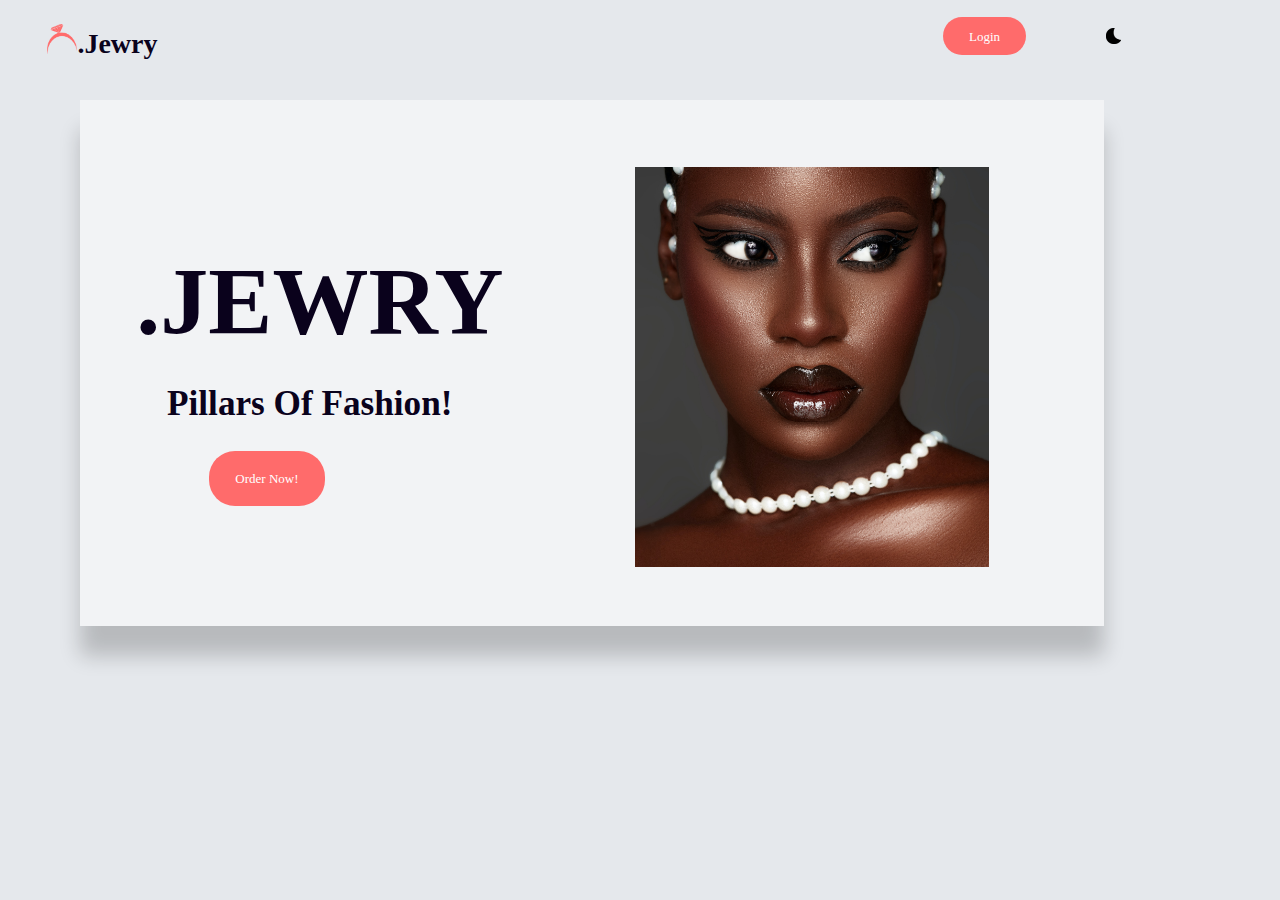
<file: index.html>
<!DOCTYPE html>
<html lang="en">
<head>
    <meta charset="UTF-8">
    <meta name="viewport" content="width=device-width, initial-scale=1.0">
    <title>Jewry</title>
    <link
  rel="stylesheet"
  href="https://cdn.jsdelivr.net/npm/swiper@10/swiper-bundle.min.css"/>
  <link rel="stylesheet" href="https://cdn.jsdelivr.net/npm/bootstrap@5.3.0/dist/css/bootstrap.min.css
  ">
    <link rel="stylesheet" href="css/styles.css">
    <link href='https://unpkg.com/boxicons@2.1.4/css/boxicons.min.css' rel='stylesheet'>
    <script src="https://ajax.googleapis.com/ajax/libs/jquery/1.12.0/jquery.min.js"></script>
    <link rel="stylesheet" href="http://cdnjs.cloudflare.com/ajax/libs/font-awesome/4.4.0/css/font-awesome.min.css">
</head>
<body>


    <div id="page" class="site">
        <header>
            <div class="header-top">
                <div class="container-fluid">
                    <button class="navbar-toggler" type="button" data-bs-toggle="collapse" data-bs-target="#collapsibleNavbar" >
                        <span class="navbar-toggler-icon"></span>
                    </button>
                    <div class="wrapper flexitem" id="collapsibleNavbar">
                        <!-- <div class="left">
                            <ul class="flexitem main-links">
                                <li><a href="#">Blog</a></li>
                                <li><a href="#">Featured Product</a></li>
                            </ul>
                        </div> -->
                        <!-- <div class="right">
                            <ul class="flexitem">
                                <li class="main-links">
                                    <li><a href="/Regis.html">Sign Up</a></li>
                                     <li><a href="#">My Account</a></li> 
                                    <li><a href="#">Order Tracking</a></li>
                                    <button id="logout-btn" onclick="logoutBtn"><i class='bx bxs-user'></i>Log Out</button>
                                     <li  id="logout-btn"><a href="#">Logout<span class="icon-small"><i class='bx bx-log-out-circle'></i></span></a></li> 
                                    <li><a href="#">USD <span class="icon-small"><i class='bx bx-chevron-down'></i></span></a> 
                                        <ul>
                                            <li class="current"><a href="#">USD</a></li>
                                            <li><a href="#">EURO</a></li>
                                            <li><a href="#">GBP</a></li>
                                            <li><a href="#">IDR</a></li>
                                        </ul>
                                    </li>
                                    <li><a href="#">English <span class="icon-large"><i class='bx bx-chevron-down'></i></span></a>
                                        <ul>
                                            <li class="current"><a href="#">English</a></li>
                                            <li><a href="#">German</a></li>
                                            <li><a href="#">Spanish</a></li>
                                            <li><a href="#">Bahasa</a></li>
                                        </ul>
                                    </li>
                                </li>
                            </ul>
                        </div> -->
                    </div>
                </div>
            </div>

            <div class="header-nav">
                <div class="container">
                    <div class="wrapper flexitem">
                        <a href="#" class="trigger"><span><i class='bx bx-menu'></i></span></a>
                        <div class="left flexitem">
                            <div class="logo"><a href="/"><img src="/image/jewery logo.png" alt="">.Jewry</a></div>
                            <nav>
                                <ul class="flexitem second-links" id="sae"> 
                                    <!-- <li><a href="#">Home</a></li>
                                    <li><a href="#">Shop</a></li> -->
                                    <li class="has-child">
                                        <!-- <a href="#trending">Trending</a> -->
                                        <div class="mega">
                                            <div class="container">
                                                <div class="wrapper">
                                                    <div class="flexcol">
                                                        <div class="row">
                                                            <h1>.Jewry</h1>
                                                            <h4>Pillars Of Fashion!</h4>
                                                            <a href="/Regis.html" class="primary-button">Order Now!</a>
                                                        </div>
                                                    </div>
                                                    
                                                    <div class="flexcol products">
                                                        <div class="row">
                                                            <div class="media">
                                                                <div class="thumbnail object-cover">
                                                                    <a href="#">
                                                                        <img src="/image/pic (2).jpg" alt="">
                                                                    </a>
                                                                </div>
                                                            </div>
                                                            
                                                        </div>
                                                    </div>
                                                </div>
                                            </div>
                                        </div>
                                    </li>
                                    <!-- <li><a href="#Contact">Contact</a></li> -->
                                </ul>
                            </nav>
                        </div>
                        <div class="right">
                            <ul class="flexitem second-links">
                                <!-- <li class="mobile-hide"><a href="#">
                                     <div class="icon-large"><i class='bx bx-heart'></i></div> 
                                </li> -->
                                <li><a href="#" class="iscart">
                                    <!-- <div class="icon-large">
                                        <i class='bx bx-cart'></i>
                                    </div> -->
                                    <div class="icon-text">
                                        <a href="/login.html" class="primary-button">Login</a>
                                    </div>
                                </a></li>
                                <!-- dark & light mode image icon -->
                                <img src="/image/moon.png" id="icone">
                            </ul>
                        </div>
                    </div>
                </div>
            </div>
        </header>
    </div>


     <!-- brand 
     <section id="brand" class="container">
        <div class="rown">
            <img class="img-fluid col-lg-2 col-2 col-4 col-6"  src="/image/brands/brand (1).png" alt="">
            <img class="img-fluid col-lg-2 col-2 col-4 col-6"  src="/image/brands/brand (2).png" alt="">
            <img class="img-fluid col-lg-2 col-2 col-4 col-6"  src="/image/brands/brand (3).png" alt="">
            <img class="img-fluid col-lg-2 col-2 col-4 col-6"  src="/image/brands/brand (4).png" alt="">
        </div>
    </section>-->



        <!-- trending -->
        <!-- <div class="trending" id="trending">
            <div class="container">
                <div class="wrapper">
                    <div class="sectop flexitem">
                        <h2><span class="circle"></span><span>Trending Products</span></h2>
                    </div>
                    <div class="column">
                        <div class="flexwrap">
                            <div class="row products big">
                                <div class="item">
                                    <div class="offer">
                                        <p>offer ends at</p>
                                        <ul class="flexcenter">
                                            <li>1</li>
                                            <li>15</li>
                                            <li>27</li>
                                            <li>60</li>
                                        </ul>
                                    </div>
                                    <div class="media">
                                        <div class="image">
                                            <a href="">
                                                <img src="/image/pic (3).jpg" alt="">
                                            </a>
                                        </div>
                                         <div class="hoverable">
                                            <ul>
                                                <li class="active"><a href="#"><i class='bx bx-heart'></i></a></li>
                                                <li><a href=""><i class='bx bx-bullseye'></i></a></li>
                                                <li><a href=""><i class='bx bx-shuffle'></i></a></li>
                                            </ul>
                                        </div> 
                                        <div class="dicount circle flexcenter"><span>32%</span></div>
                                    </div>
                                    <div class="content">
                                        <h3 class="main-links"><a href="">Slay Complete Set Jewellry</a></h3>
    
                                        <div class="rating">
                                            <div class="starts"></div>
                                            <span class="mini-text">(2.548)</span>
                                        </div>
    
                                        <div class="price">
                                            <span class="current">$129.99</span>
                                            <span class="normal mini-text">$189.98</span>
                                        </div>
                                        <div class="mini-text">
                                            <p>2975 sold</p>
                                            <p>Free Shipping</p>
                                        </div>
                                        <a href="#" class="primary-button">Shop Now</a>
                                    </div>
                                </div>
                            </div>

                             product mini 
                            <div class="row products mini">
                                <div class="item">
                                
                                    <div class="media">
                                        <div class="thumbnail">
                                            <a href="#">
                                                <img src="/image/pic (4).jpg" alt="">
                                            </a>
                                        </div>
                                        < <div class="hoverable">
                                            <ul>
                                                <li class="active"><a href="#"><i class='bx bx-heart'></i></a></li>
                                                <li><a href=""><i class='bx bx-bullseye'></i></a></li>
                                                <li><a href=""><i class='bx bx-shuffle'></i></a></li>
                                            </ul>
                                        </div> 
                                        <div class="dicount circle flexcenter"><span>32%</span></div>
                                    </div>
                                    <div class="content">
                                        <h3 class="main-links"><a href="">Rock Ring Set</a></h3>
    
                                        <div class="rating">
                                            <div class="starts"></div>
                                            <span class="mini-text">(2.548)</span>
                                        </div>
    
                                        <div class="price">
                                            <span class="current">$129.99</span>
                                            <span class="normal mini-text">$189.98</span>
                                        </div>
                                        <div class="mini-text">
                                            <p>2975 sold</p>
                                            <p>Free Shipping</p>
                                        </div>
                                        <a href="#" class="primary-button">Shop Now</a>
                                    </div>
                                </div>
    
                            </div>
                        </div>
                    </div>
                </div>
            </div>
        </div> -->



       <!-- banner 
       <section id="banner">
        <div class="containers">
            <h4>MID SEASON'S SALE</h4>
            <h1>Autumn Collection <br> UP TO 20% OFF</h1>
            <button class="primary-button">Shop Now</button>
        </div>
    </section>

   

    <!-- Luxury Jewelry 
        <div class="trending">
        <div class="container">
            <div class="wrapper">
                <div class="sectop flexitem">
                    <h2><span class="circle"></span><span>Luxury Jewelry</span></h2>
                </div>
                <div class="column">
                    <div class="flexwrap">
                        <div class="row products big">
                            <div class="item">
                                 <div class="offer">
                                    <p>offer ends at</p>
                                    <ul class="flexcenter">
                                        <li>1</li>
                                        <li>15</li>
                                        <li>27</li>
                                        <li>60</li>
                                    </ul>
                                </div>
                                <div class="media">
                                    <div class="image">
                                        <a href="">
                                            <img src="/image/uni (5).jpg" alt="">
                                        </a>
                                    </div>
                                     <div class="hoverable">
                                        <ul>
                                            <li class="active"><a href="#"><i class='bx bx-heart'></i></a></li>
                                            <li><a href=""><i class='bx bx-bullseye'></i></a></li>
                                            <li><a href=""><i class='bx bx-shuffle'></i></a></li>
                                        </ul>
                                    </div> -->
                                    <!-- <div class="dicount circle flexcenter"><span>32%</span></div> 
                                </div>
                                <div class="content">
                                    <h3 class="main-links"><a href="">Crystal Jewel</a></h3>

                                    <div class="rating">
                                        <div class="starts"></div>
                                        <span class="mini-text">(2.548)</span>
                                    </div>

                                    <div class="price">
                                        <span class="current">$129.99</span>
                                        <span class="normal mini-text">$189.98</span>
                                    </div>
                                    <div class="mini-text">
                                        <p>2975 sold</p>
                                        <p>Free Shipping</p>
                                    </div>
                                    <a href="#" class="primary-button">Shop Now</a>
                                </div>
                            </div>
                        </div>
                        <div class="row products mini">
                            <div class="item">
                            
                                <div class="media">
                                    <div class="thumbnail">
                                        <a href="#">
                                            <img src="/image/jeew (4).jpeg" alt="">
                                        </a>
                                    </div>
                                    <!-- <div class="hoverable">
                                        <ul>
                                            <li class="active"><a href="#"><i class='bx bx-heart'></i></a></li>
                                            <li><a href=""><i class='bx bx-bullseye'></i></a></li>
                                            <li><a href=""><i class='bx bx-shuffle'></i></a></li>
                                        </ul>
                                    </div> 
                                </div>
                                <div class="content">
                                    <h3 class="main-links"><a href="">Silver necklace</a></h3>

                                    <div class="rating">
                                        <div class="starts"></div>
                                        <span class="mini-text">(2.548)</span>
                                    </div>

                                    <div class="price">
                                        <span class="current">$129.99</span>
                                        <span class="normal mini-text">$189.98</span>
                                    </div>
                                    <div class="mini-text">
                                        <p>2975 sold</p>
                                        <p>Free Shipping</p>
                                    </div>
                                    <a href="#" class="primary-button">Shop Now</a>
                                </div>
                            </div>

                        </div>
                    </div>
                </div>
            </div>
        </div>
    </div>-->


   <!-- new 
   <section class="set section" id="news">
    <div class="set_container bd-grid">

        <div class="roww">
            <div class="newe_pop">
                <img src="/image/uni (1).jpg" alt="" class="new_sneaker-img">
                <div class="new_pop-overlay">
                    <h2>Piaget Nacklace</h2> 
                    <a href="#" class="primary-button">Shop Now</a>
                </div>
            </div>

            <div class="newe_pop">
                <img src="/image/uni (2).jpg" alt="" class="new_sneaker-img">
                <div class="new_pop-overlay">
                    <h2>Awesome Jewelry sets</h2>
                    <a href="#" class="primary-button">Shop Now</a>
                </div>
            </div>

            <div class="newe_pop">
                <img src="/image/uni (3).jpg" alt="" class="new_sneaker-img">
                <div class="new_pop-overlay">
                    <h2>Ladies Earrings Sets up to 50% off</h2>
                    <a href="#" class="primary-button">Shop Now</a>
                </div>
            </div>
        </div>
    </div>
</section>



    <!-- slide 
    <div id="well">
        <div class="dem">
            <h4>Slide to check <br> unique <br> collections</h4>
        </div>
        <div id="slider">
            <input type="radio" name="slider" id="slide1" checked>
            <input type="radio" name="slider" id="slide2">
            <input type="radio" name="slider" id="slide3">
            <input type="radio" name="slider" id="slide4">
            <div id="slides">
                <div id="overflow">
                    <div class="inner">
                        <div class="slide slide_1">
                            <div class="slide-content">
                                <h2>Unique Necklace Collection</h2>
                                <h3>Come and Get it!</h3>
                                <a href="#" class="primary-button">Shop Now</a>
                            </div>
                        </div>
                        <div class="slide slide_2">
                            <div class="slide-content">
                                <h2>Rockstar Tigh Collection</h2>
                                <h3>Don't Let it Slip You!</h3>
                                <a href="#" class="primary-button">Shop Now</a>
                            </div>
                        </div>
                        <div class="slide slide_3">
                            <div class="slide-content">
                                <h2>Unique Earrings Collection</h2>
                                <h3>Come and Get it!</h3>
                                <a href="#" class="primary-button">Shop Now</a>
                            </div>
                        </div>
                        <div class="slide slide_4">
                            <div class="slide-content">
                                <h2>Unique Neacklace Collection</h2>
                                <h3>Come and Get it!</h3>
                                <a href="#" class="primary-button">Shop Now</a>
                            </div>
                        </div>
                    </div>
                </div>
            </div>
            <div id="controls">
                <label for="slide1"></label>
                <label for="slide2"></label>
                <label for="slide3"></label>
                <label for="slide4"></label>
            </div>
            <div id="bullets">
                <label for="slide1"></label>g
                <label for="slide2"></label>
                <label for="slide3"></label>
                <label for="slide4"></label>
            </div>
        </div>
    </div>


    <!-- new collection--
    <section class="new section" id="new">
        <h2 class="section-title">NEW COLLECTION</h2>

        <div class="new_container bd-grid">
            <!-- <div class="new_mens">
                <img src="/image/pic (5).jpg" alt="" class="new_mens-img">
                <h3 class="new_title">Mens Shops</h3>
                <span class="new_price">from ₦117,750</span>
                <a href="#" class="button-light">View Collection</a>
            </div> 

            <div class="new_sneaker">
                <div class="new_sneaker-card">
                    <img src="/image/pic (11).jpg" alt="" class="new_sneaker-img">
                    <div class="new_sneaker-overlay">
                        <a href="#" class="primary-button">Shop Now</a>
                    </div>
                </div>

                <div class="new_sneaker-card">
                    <img src="/image/pic (12).jpg" alt="" class="new_sneaker-img">
                    <div class="new_sneaker-overlay">
                        <a href="#" class="primary-button">Shop Now</a>
                    </div>
                </div>

                <div class="new_sneaker-card">
                    <img src="/image/pic (8).jpg" alt="" class="new_sneaker-img">
                    <div class="new_sneaker-overlay">
                        <a href="#" class="primary-button">Shop Now</a>
                    </div>
                </div>

                <div class="new_sneaker-card">
                    <img src="/image/pic (16).jpg" alt="" class="new_sneaker-img">
                    <div class="new_sneaker-overlay">
                        <a href="#" class="primary-button">Shop Now</a>
                    </div>
                </div>
            </div>
        </div>
    </section>

<!-- footer 
    <footer class="footer" id="footer">
        <div class="aaa">
            <div class="rows">
                <div class="footer-mam">
                    <h3>Category</h3>
                    <ul>
                        <li><a href="#">Home</a></li>
                        <li><a href="#">Shop</a></li>
                        <li><a href="#">Featued Product</a></li>
                        <li><a href="#">Trending</a></li>
                        <li><a href="#">Contact</a></li>
                    </ul>
                </div>

                <div class="footer-mam">
                    <h3>Sections</h3>
                    <ul>
                        <li><a href="#">Earrings</a></li>
                        <li><a href="#">Necklace</a></li>
                        <li><a href="#">Rings</a></li>
                        <li><a href="#">Bracelet</a></li>
                        <li><a href="#">Tighs Jewellry</a></li>
                    </ul>
                </div>

                

                <div class="footer-mam" id="Contact">
                    <h3>Contact</h3>
                    <div class="social-links">
                        <a href="https://wa.link/t1czz6"><i class='bx bxl-whatsapp'></i></a>
                        <a href="https://www.instagram.com/bea.uty745/"><i class='bx bxl-instagram'></i></a>
                        <a href="https://myaccount.google.com/amarachichukwuma95@gmail.com"><i class='bx bx-envelope'></i></a>
                    </div>
                </div>

                <div class="footer-mam">
                    <h3>Instagram</h3>
                    <div class="roew">
                        <img class="img-fluid" src="/image/pic (9).jpg" alt="">
                        <img class="img-fluid" src="/image/pic (10).jpg" alt="">
                        <img class="img-fluid" src="/image/jeew (7).jpeg" alt="">
                        <img class="img-fluid" src="/image/jeew (5).jpeg" alt="">
                        
                    </div>
                </div>

                <p class="footer-copy">Jewery <br>
                    &#169; right reserve
                </p>
            </div>
            <button onclick="topFunction()" id="myBtn" title="Go to top">Top</button>

        </div>
    </footer>







    <!-- logged out 
    <script>
        const logoutBtn = document.querySelector('#logout-btn');
        logoutBtn.addEventListener('click', e => {
            e.preventDefault();
            auth.signOut();
            console.log('User signed out!');
            alert('logged out')
        })
    </script>-->






  <!-- dark & light mode javascript -->
    <script>
        var icone = document.getElementById('icone');

        icone.onclick = function(){
            document.body.classList.toggle('dark-theme');
            if(document.body.classList.contains('dark-theme')){
                icone.src="/image/sun.png";
            }else{
                icone.src="/image/moon.png";
            }
        }
    </script> 





    <script src="https://cdn.jsdelivr.net/npm/bootstrap@5.3.0/dist/js/bootstrap.bundle.min.js
    "></script>
    <script src="https://cdn.jsdelivr.net/npm/swiper@10/swiper-bundle.min.js"></script>
    <script src="javascript/main.js"></script>
</body>
</html>
</file>
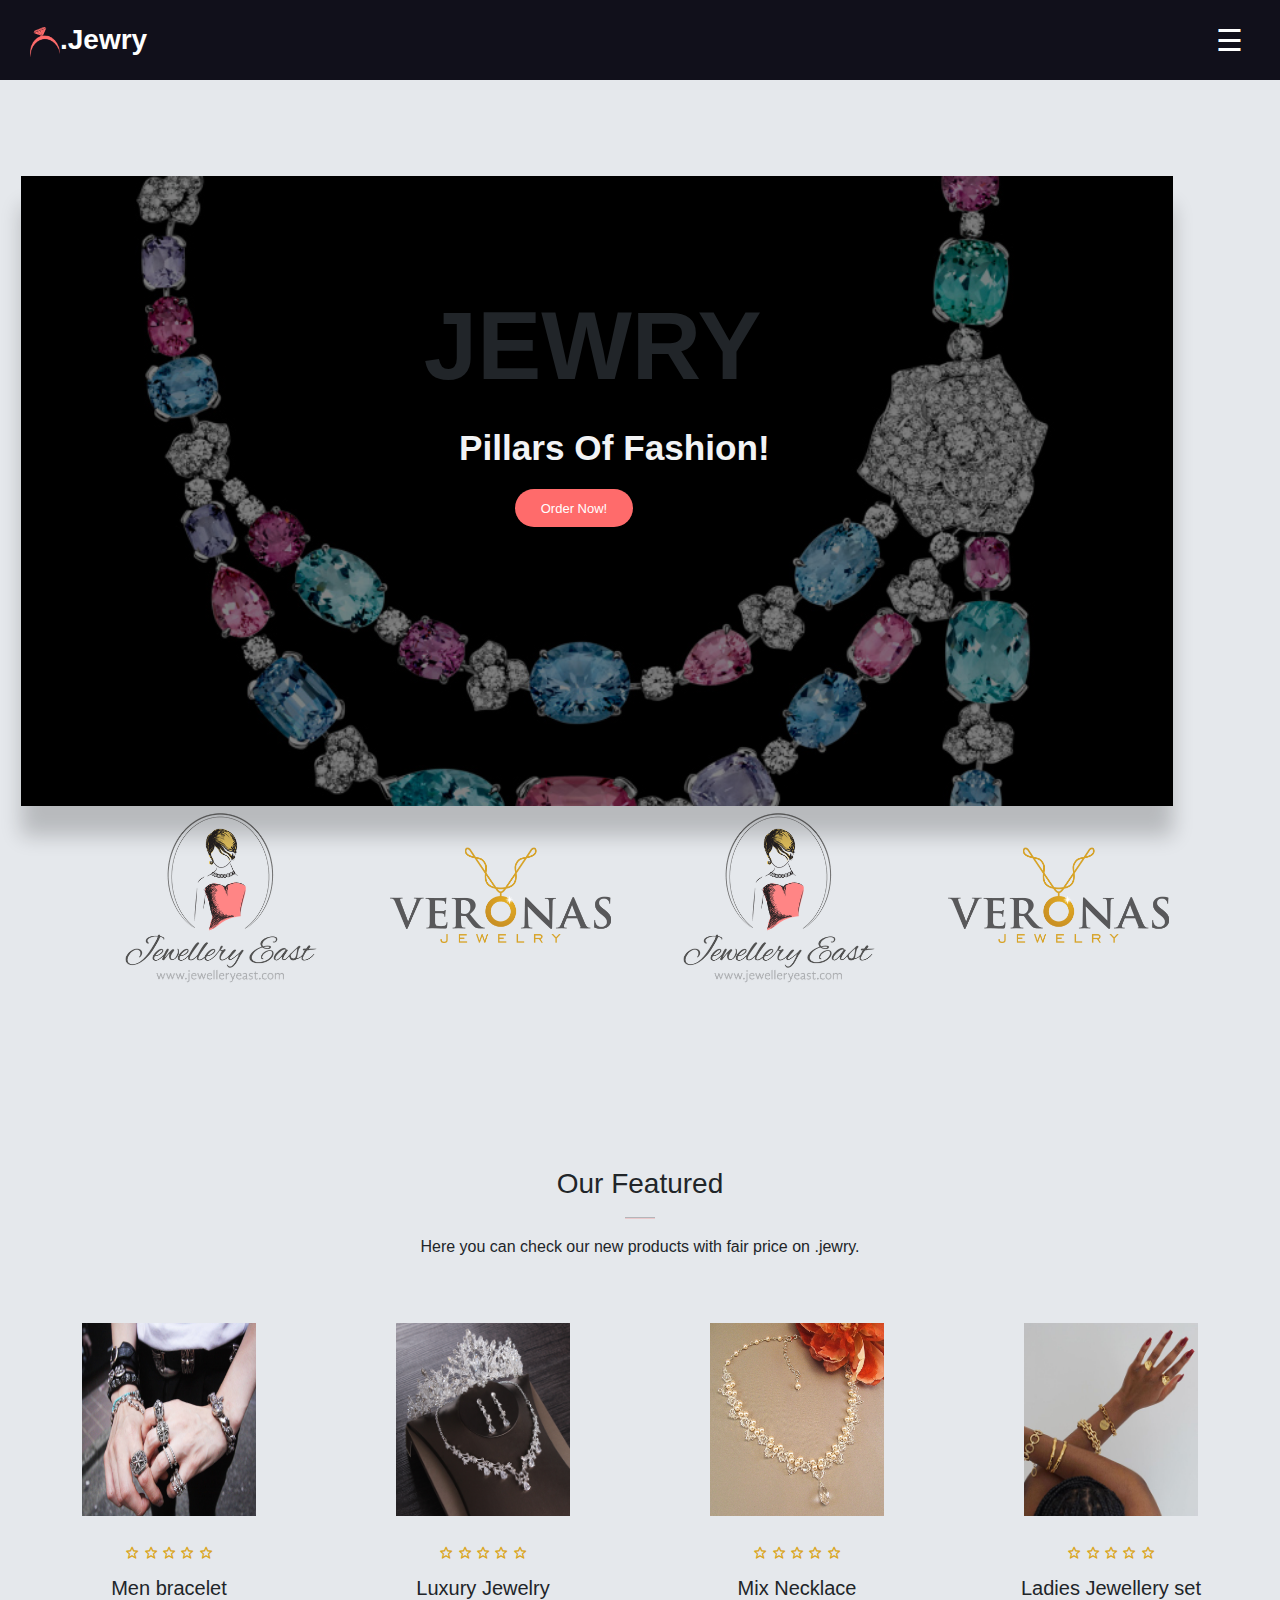
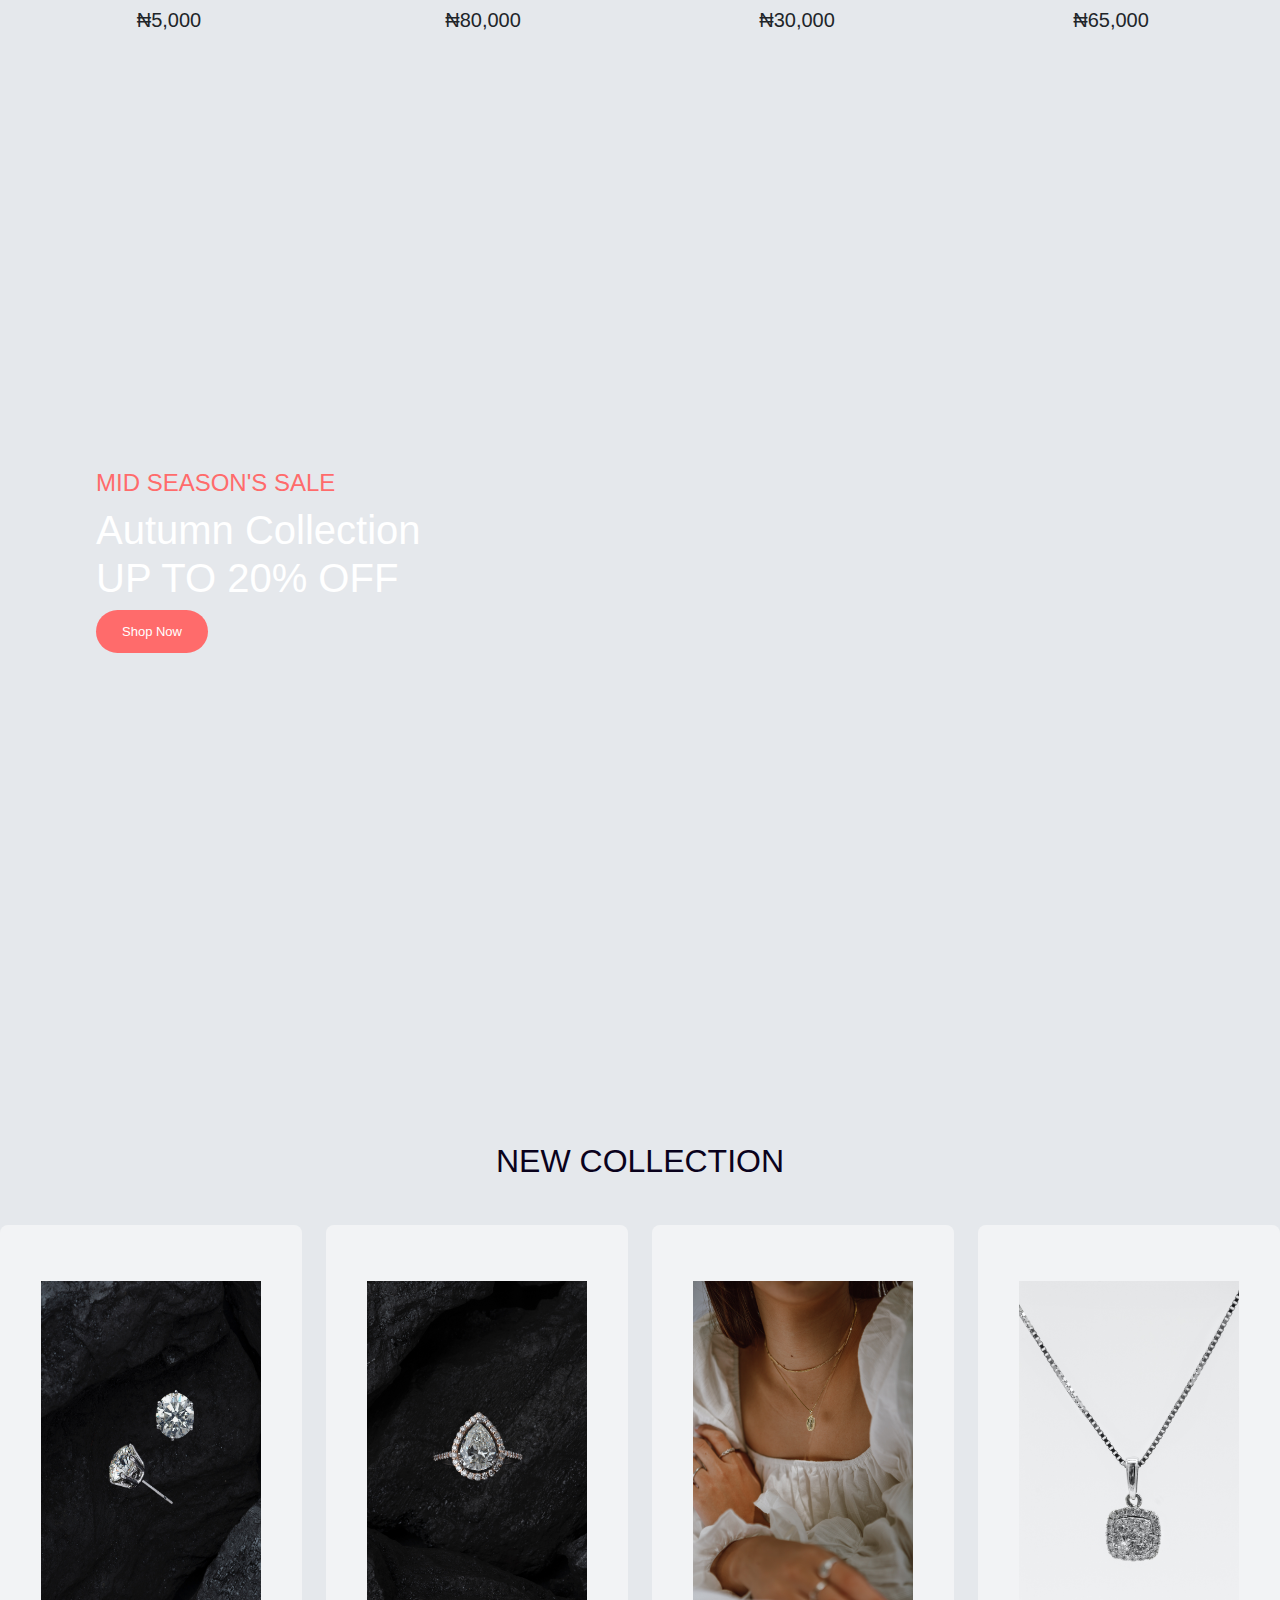
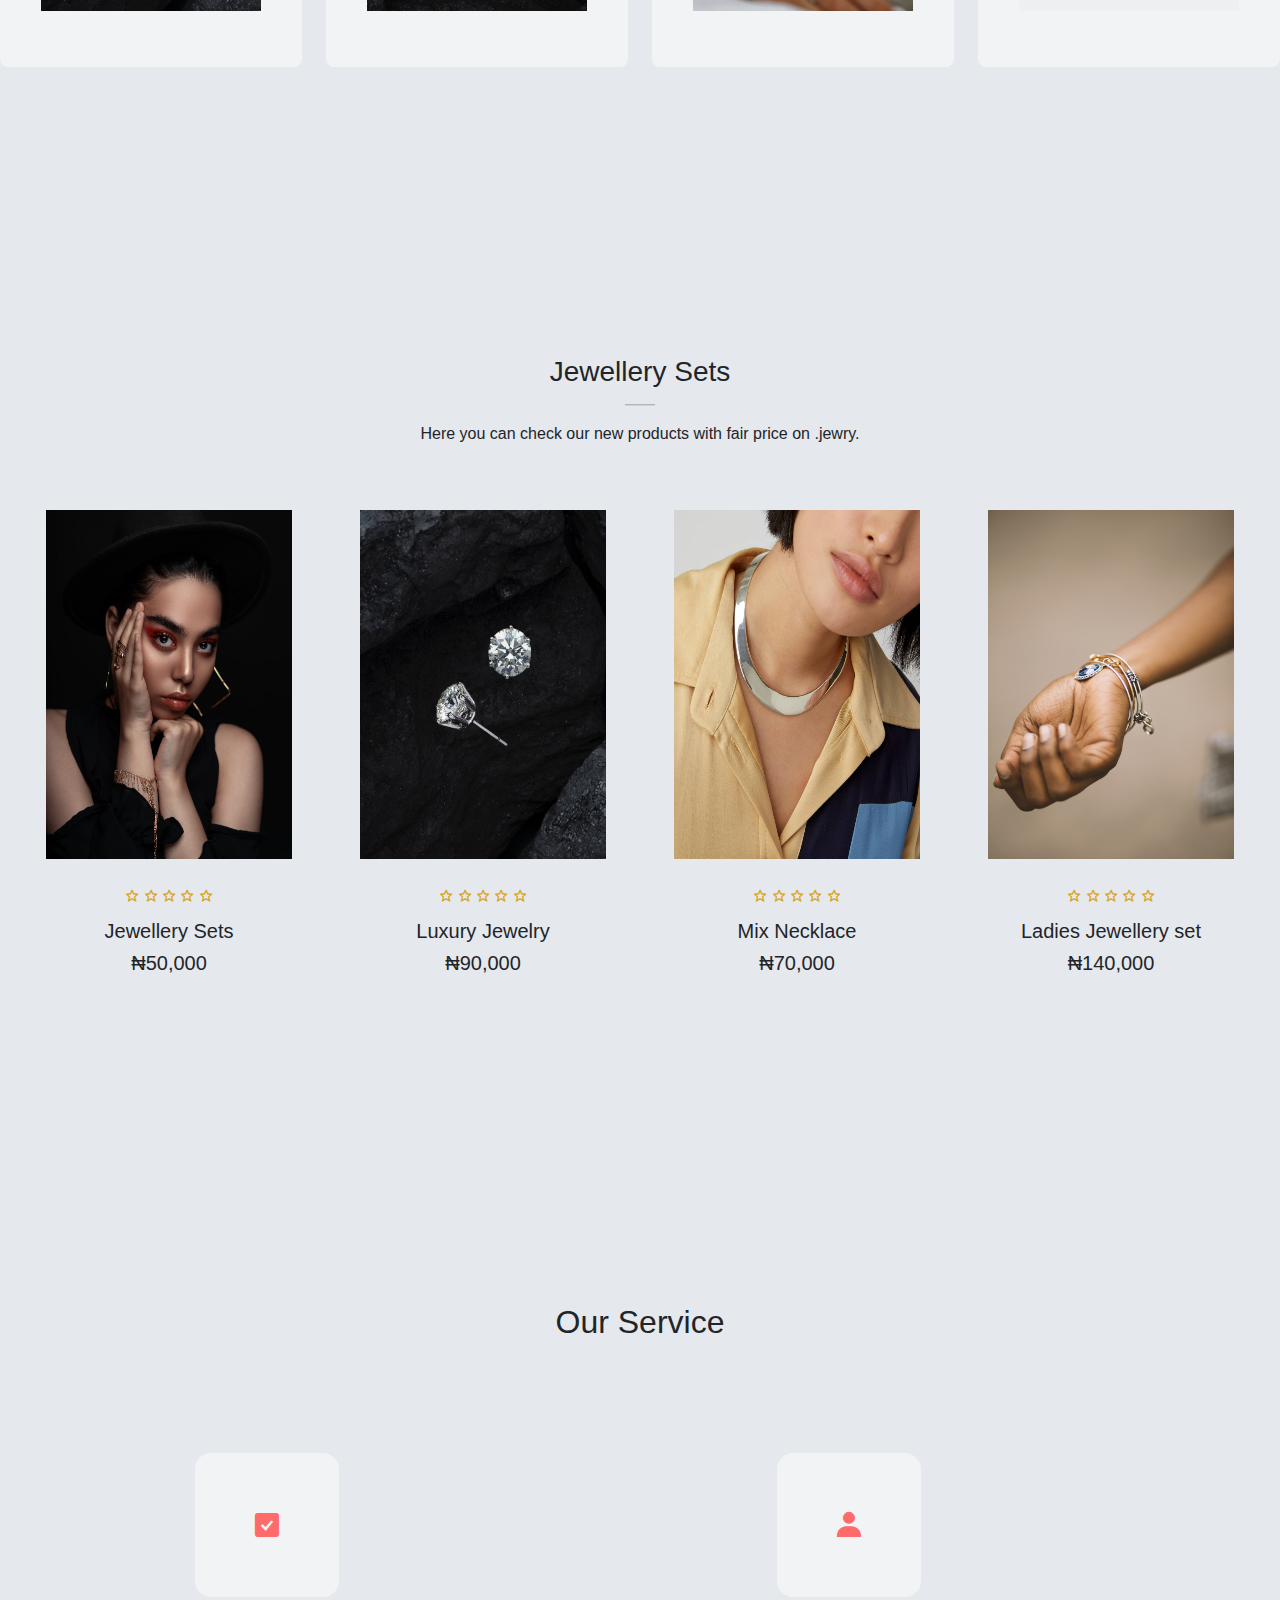
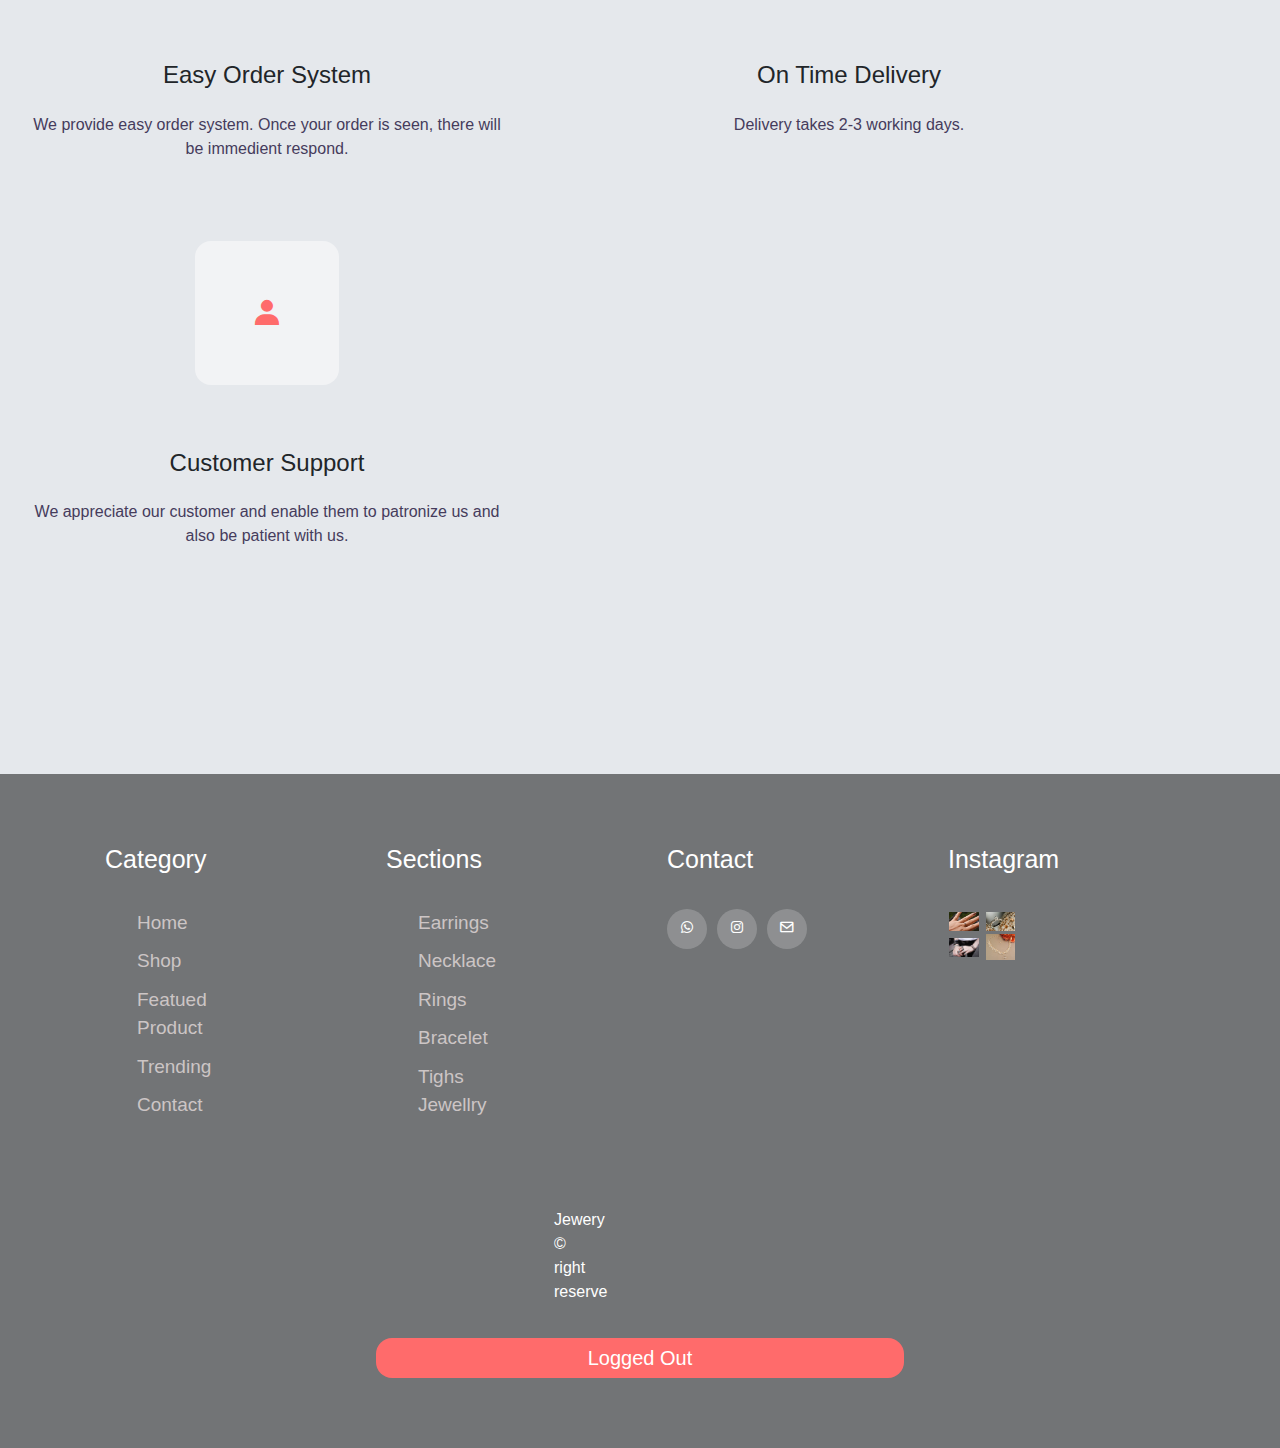
<file: another.html>
<!DOCTYPE html>
<html lang="en">
<head>
    <meta charset="UTF-8">
    <meta name="viewport" content="width=device-width, initial-scale=1.0">
    <link href='https://unpkg.com/boxicons@2.1.4/css/boxicons.min.css' rel='stylesheet'>
    <link rel="stylesheet" href="https://cdn.jsdelivr.net/npm/bootstrap@5.3.0/dist/css/bootstrap.min.css">

    <link rel="stylesheet" href="css/anohh.css">
    <title>Jewry Home </title>
</head>
<body>
  <header>
    <!-- <div class="logo">Soft Landing</div> -->
    <div class="logo"><img src="/image/jewery logo.png" alt="">.Jewry
    </div>
      
    <div id="mySidenav" class="sidenav">
      <a href="javascript:void(0)" class="closebtn" onclick="closeNav()">&times;</a>
         
      <a href="" class="active">Home</a>
    
    
      <a href="">Features</a>
    
    
      <a href="">Trending</a>
    
    
      <a href="">About</a>
    
    
      <a href="">Contact</a>

    </div>

    <div id="main">
      <span style="font-size: 30px; cursor: pointer; color: #fff;"  onclick="openNav()">☰</span>
    </div>

      <!-- <img src="/image/moon.png" id="icone"> -->
  </header>


  <!-- mega home -->
  <div class="mega">
    <div class="container">
      <div class="flexcol">
        <div class="contentes">
          <h1>Jewry</h1>
          <h4>Pillars Of Fashion!</h4>
          <a href="/shop.html" class="primary-button">Order Now!</a>
        </div>
      </div>
      
    </div>
  </div>

  <section id="brand" class="container">
    <div class="row m-0 py-5">
      <img  class="img-fluid col-lg-3 col-md-3 col-5" src="image/brands/brand (1).png" alt="">
      <img  class="img-fluid col-lg-3 col-md-3 col-5" src="image/brands/brand (4).png" alt="">
      <img  class="img-fluid col-lg-3 col-md-3 col-5" src="image/brands/brand (1).png" alt="">
      <img  class="img-fluid col-lg-3 col-md-3 col-5" src="image/brands/brand (4).png" alt="">
    </div>
  </section>

  <section id="featured" class="my-5 pb-5">
    <div class="container text-center mt-5 py-5">
      <h3>Our Featured</h3>
      <hr class="mx-auto">
      <p>Here you can check our new products with fair price on .jewry.</p>
    </div>
    <div class="row mx-auto container-fluid">
      <div class="product text-center col-lg-3 col-md-4 col-12">
        <img  class="img-fluid mb-3" src="image/jeew (7).jpeg" alt="">
        <div class="star">
          <i class='bx bx-star'></i>
          <i class='bx bx-star'></i>
          <i class='bx bx-star'></i>
          <i class='bx bx-star'></i>
          <i class='bx bx-star'></i>
        </div>
        <h5 class="p-name">Men bracelet</h5>
        <h4 class="p-price">₦5,000</h4>
        <a href="pay.html" class="primary-button">Buy Now</a>

      </div>

      <div class="product text-center col-lg-3 col-md-4 col-12">
        <img  class="img-fluid mb-3" src="image/uni (5).jpg" alt="">
        <div class="star">
          <i class='bx bx-star'></i>
          <i class='bx bx-star'></i>
          <i class='bx bx-star'></i>
          <i class='bx bx-star'></i>
          <i class='bx bx-star'></i>
        </div>
        <h5 class="p-name">Luxury Jewelry</h5>
        <h4 class="p-price">₦80,000</h4>
        <a href="pay.html" class="primary-button">Buy Now</a>
      </div>

      <div class="product text-center col-lg-3 col-md-4 col-12">
        <img  class="img-fluid mb-3" src="image/jeew (5).jpeg" alt="">
        <div class="star">
          <i class='bx bx-star'></i>
          <i class='bx bx-star'></i>
          <i class='bx bx-star'></i>
          <i class='bx bx-star'></i>
          <i class='bx bx-star'></i>
        </div>
        <h5 class="p-name">Mix Necklace</h5>
        <h4 class="p-price">₦30,000</h4>
        <a href="pay.html" class="primary-button">Buy Now</a>
      </div>

      <div class="product text-center col-lg-3 col-md-4 col-12">
        <img  class="img-fluid mb-3" src="image/uni (4).jpg" alt="">
        <div class="star">
          <i class='bx bx-star'></i>
          <i class='bx bx-star'></i>
          <i class='bx bx-star'></i>
          <i class='bx bx-star'></i>
          <i class='bx bx-star'></i>
        </div>
        <h5 class="p-name">Ladies Jewellery set</h5>
        <h4 class="p-price">₦65,000</h4>
        <a href="pay.html" class="primary-button">Buy Now</a>
      </div>
    </div>
 </section>

 <!-- banner -->
  <section id="banner">
    <div class="containers">
      <h4>MID SEASON'S SALE</h4>
      <h1>Autumn Collection <br> UP TO 20% OFF</h1>
      <button class="primary-button">Shop Now</button>
    </div>
  </section>





     <!-- new collection-->
    <section class="new section" id="new">
      <h2 class="section-title">NEW COLLECTION</h2>
  
      <div class="new_container bd-grid">
          <!-- <div class="new_mens">
              <img src="/image/pic (5).jpg" alt="" class="new_mens-img">
              <h3 class="new_title">Mens Shops</h3>
              <span class="new_price">from ₦117,750</span>
              <a href="#" class="button-light">View Collection</a>
          </div> -->
  
          <div class="new_sneaker">
              <div class="new_sneaker-card">
                  <img src="/image/pic (11).jpg" alt="" class="new_sneaker-img">
                  <div class="new_sneaker-overlay">
                      <a href="#" class="primary-button">Shop Now</a>
                  </div>
              </div>
  
              <div class="new_sneaker-card">
                  <img src="/image/pic (12).jpg" alt="" class="new_sneaker-img">
                  <div class="new_sneaker-overlay">
                      <a href="#" class="primary-button">Shop Now</a>
                  </div>
              </div>
  
              <div class="new_sneaker-card">
                  <img src="/image/pic (8).jpg" alt="" class="new_sneaker-img">
                  <div class="new_sneaker-overlay">
                      <a href="#" class="primary-button">Shop Now</a>
                  </div>
              </div>
  
              <div class="new_sneaker-card">
                  <img src="/image/pic (16).jpg" alt="" class="new_sneaker-img">
                  <div class="new_sneaker-overlay">
                      <a href="#" class="primary-button">Shop Now</a>
                  </div>
              </div>
          </div>
      </div>
    </section>


    

    
    <!-- slide -->
    <!-- <div id="well">
      <div class="dem">
          <h4>Slide to check <br> unique <br> collections</h4>
      </div>
      <div id="slider">
          <input type="radio" name="slider" id="slide1" checked>
          <input type="radio" name="slider" id="slide2">
          <input type="radio" name="slider" id="slide3">
          <input type="radio" name="slider" id="slide4">
          <div id="slides">
              <div id="overflow">
                  <div class="inner">
                      <div class="slide slide_1">
                          <div class="slide-content">
                              <h2>Unique Necklace Collection</h2>
                              <h3>Come and Get it!</h3>
                              <a href="#" class="primary-button">Shop Now</a>
                          </div>
                      </div>
                      <div class="slide slide_2">
                          <div class="slide-content">
                              <h2>Rockstar Tigh Collection</h2>
                              <h3>Don't Let it Slip You!</h3>
                              <a href="#" class="primary-button">Shop Now</a>
                          </div>
                      </div>
                      <div class="slide slide_3">
                          <div class="slide-content">
                              <h2>Unique Earrings Collection</h2>
                              <h3>Come and Get it!</h3>
                              <a href="#" class="primary-button">Shop Now</a>
                          </div>
                      </div>
                      <div class="slide slide_4">
                          <div class="slide-content">
                              <h2>Unique Neacklace Collection</h2>
                              <h3>Come and Get it!</h3>
                              <a href="#" class="primary-button">Shop Now</a>
                          </div>
                      </div>
                  </div>
              </div>
          </div>
          <div id="controls">
              <label for="slide1"></label>
              <label for="slide2"></label>
              <label for="slide3"></label>
              <label for="slide4"></label>
          </div>
          <div id="bullets">
              <label for="slide1"></label>
              <label for="slide2"></label>
              <label for="slide3"></label>
              <label for="slide4"></label>
          </div>
      </div>
  </div> -->



  <!-- sets -->
  <section id="sets" class="my-5 pb-5">
    <div class="container text-center mt-5 py-5">
      <h3>Jewellery Sets</h3>
      <hr class="mx-auto">
      <p>Here you can check our new products with fair price on .jewry.</p>
    </div>
    <div class="row mx-auto container-fluid">
      <div class="products text-center col-lg-3 col-md-4 col-12">
        <img  class="img-fluid mb-3" src="image/pic (3).jpg" alt="">
        <div class="star">
          <i class='bx bx-star'></i>
          <i class='bx bx-star'></i>
          <i class='bx bx-star'></i>
          <i class='bx bx-star'></i>
          <i class='bx bx-star'></i>
        </div>
        <h5 class="p-name">Jewellery Sets</h5>
        <h4 class="p-price">₦50,000</h4>
        <button class="primary-button">Buy Now</button>
      </div>    
      <div class="products text-center col-lg-3 col-md-4 col-12">
        <img  class="img-fluid mb-3" src="image/pic (11).jpg" alt="">
        <div class="star">
          <i class='bx bx-star'></i>
          <i class='bx bx-star'></i>
          <i class='bx bx-star'></i>
          <i class='bx bx-star'></i>
          <i class='bx bx-star'></i>
        </div>
        <h5 class="p-name">Luxury Jewelry</h5>
        <h4 class="p-price">₦90,000</h4>
        <button class="primary-button">Buy Now</button>
      </div>    
      <div class="products text-center col-lg-3 col-md-4 col-12">
        <img  class="img-fluid mb-3" src="image/jeew (4).jpeg" alt="">
        <div class="star">
          <i class='bx bx-star'></i>
          <i class='bx bx-star'></i>
          <i class='bx bx-star'></i>
          <i class='bx bx-star'></i>
          <i class='bx bx-star'></i>
        </div>
        <h5 class="p-name">Mix Necklace</h5>
        <h4 class="p-price">₦70,000</h4>
        <button class="primary-button">Buy Now</button>
      </div>    
      <div class="products text-center col-lg-3 col-md-4 col-12">
        <img  class="img-fluid mb-3" src="image/pic (7).jpg" alt="">
        <div class="star">
          <i class='bx bx-star'></i>
          <i class='bx bx-star'></i>
          <i class='bx bx-star'></i>
          <i class='bx bx-star'></i>
          <i class='bx bx-star'></i>
        </div>
        <h5 class="p-name">Ladies Jewellery set</h5>
        <h4 class="p-price">₦140,000</h4>
        <button class="primary-button">Buy Now</button>
      </div>
    </div>
  </section>



  <!-- service -->
  <section class="section service" id="section service">
    <div class="title">
        <!-- <span>Service</span> -->
        <h2>Our Service</h2>
     </div>

        <div class="row container">
        <div class="col">
            <div class="icon"><i class="bx bxs-check-square"></i></div>
            <h3>Easy Order System</h3>
            <p>We provide easy order system. Once your order is seen, there will be immedient respond.</p>
        </div>

        <div class="col">
            <div class="icon"><i class="bx bxs-user"></i></div>
            <h3>On Time Delivery</h3>
            <p>Delivery takes 2-3 working days.</p>
        </div>

        <div class="col">
            <div class="icon"><i class="bx bxs-user"></i></div>
            <h3>Customer Support</h3>
            <p>We appreciate our customer and enable them to patronize us and also be patient with us.</p>
        </div>
    </div>

</section>





<!-- footer -->
  <footer class="footer" id="footer">
      <div class="aaa">
          <div class="rows">
              <div class="footer-mam">
                  <h3>Category</h3>
                  <ul>
                      <li><a href="#">Home</a></li>
                      <li><a href="#">Shop</a></li>
                      <li><a href="#">Featued Product</a></li>
                      <li><a href="#">Trending</a></li>
                      <li><a href="#">Contact</a></li>
                  </ul>
              </div>
              <div class="footer-mam">
                  <h3>Sections</h3>
                  <ul>
                      <li><a href="#">Earrings</a></li>
                      <li><a href="#">Necklace</a></li>
                      <li><a href="#">Rings</a></li>
                      <li><a href="#">Bracelet</a></li>
                      <li><a href="#">Tighs Jewellry</a></li>
                  </ul>
              </div>
              
              <div class="footer-mam" id="Contact">
                  <h3>Contact</h3>
                  <div class="social-links">
                      <a href="https://wa.link/t1czz6"><i class='bx bxl-whatsapp'></i></a>
                      <a href="https://www.instagram.com/bea.uty745/"><i class='bx bxl-instagram'></i></a>
                      <a href="https://myaccount.google.com/amarachichukwuma95@gmail.com"><i class='bx bx-envelope'></i></a>
                  </div>
              </div>
              <div class="footer-mam">
                  <h3>Instagram</h3>
                  <div class="roew">
                      <img class="img-fluid" src="/image/pic (9).jpg" alt="">
                      <img class="img-fluid" src="/image/pic (10).jpg" alt="">
                      <img class="img-fluid" src="/image/jeew (7).jpeg" alt="">
                      <img class="img-fluid" src="/image/jeew (5).jpeg" alt="">
                      
                  </div>
              </div>
              <p class="footer-copy">Jewery <br>
                  &#169; right reserve
              </p>
          </div>
          <button onclick="topFunction()" id="myBtn" title="Go to top">Top</button>

          <section class="main">
            <div class="form-con">
  
              <div class="btn-f">
                <button id="logout-btn">Logged Out</button>
              </div>
            </div>
        </section>
      </div>

  </footer>





    <!-- dark & light mode javascript -->
    <script>
      var icone = document.getElementById('icone');

      icone.onclick = function(){
          document.body.classList.toggle('dark-theme');
          if(document.body.classList.contains('dark-theme')){
              icone.src="/image/sun.png";
          }else{
              icone.src="/image/moon.png";
          }
      };




      // authentification logout
      const firebaseConfig = {
    apiKey: "AIzaSyCUDTrmdO2nW_H2CTk8S1M1MvD6euJpPLg",
    authDomain: "register-7fc8f.firebaseapp.com",
    databaseURL: "https://register-7fc8f-default-rtdb.firebaseio.com",
    projectId: "register-7fc8f",
    storageBucket: "register-7fc8f.appspot.com",
    messagingSenderId: "1092275612543",
    appId: "1:1092275612543:web:b933924f73d7b12e0cc84a"
  };
   
  firebase.initializeApp(firebaseConfig);
 
   const auth = firebase.auth();

      // logout
      const logoutBtn = document.getElementById('logout-btn');
      logoutBtn.addEventListener('click', e => {
         e.preventDefault();
         auth.signOut();
         console.log('User signed out!');
         alert('logged out');
         window.location = "login.html"
      })

  </script>


  <script src="https://cdn.jsdelivr.net/npm/bootstrap@5.3.0/dist/js/bootstrap.bundle.min.js"></script>
  <script src="javascript/other.js"></script>
</body>
</html>
</file>
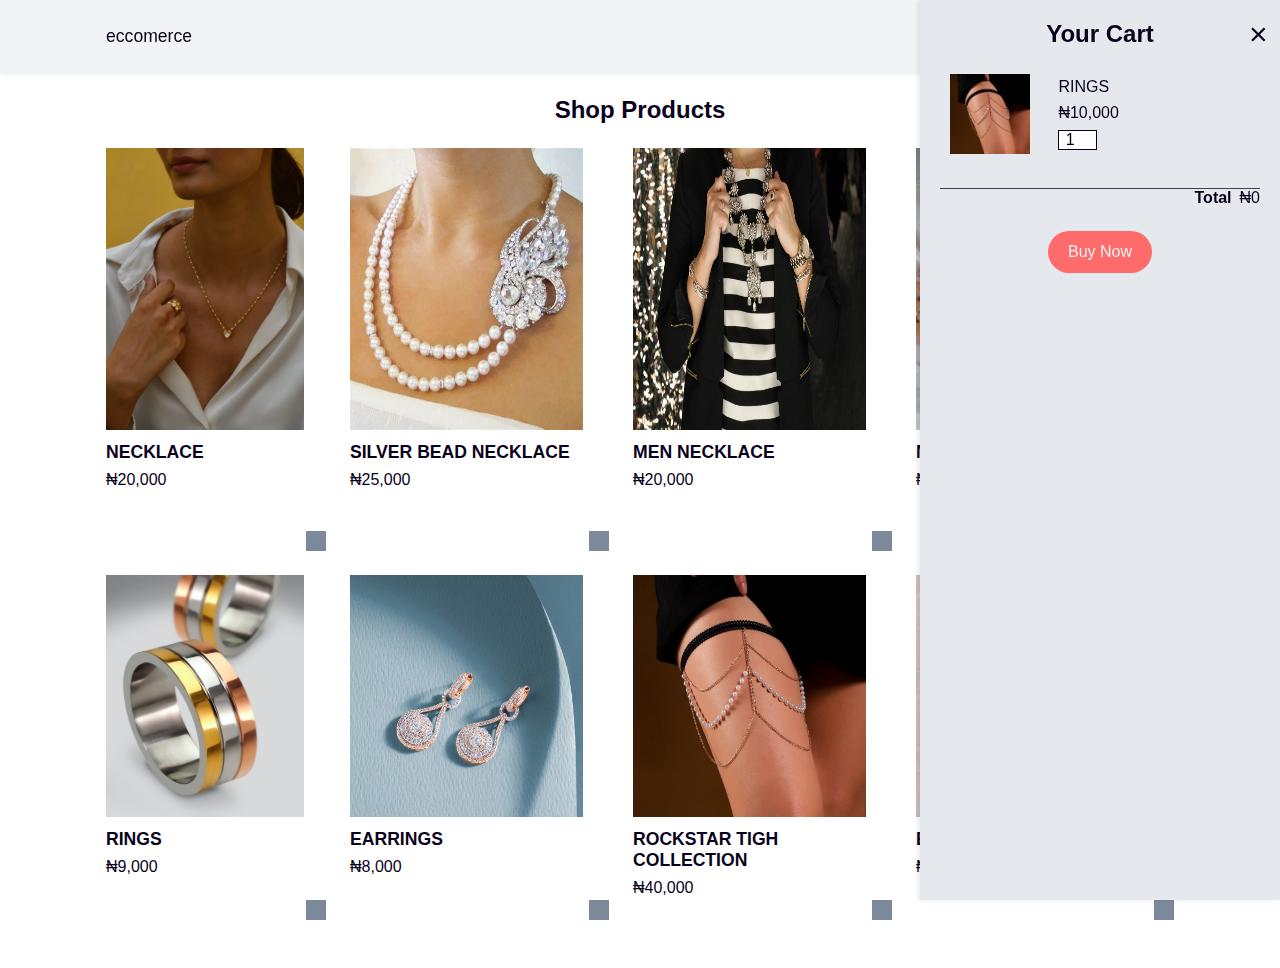
<file: shop.html>
<!DOCTYPE html>
<html lang="en">
<head>
    <meta charset="UTF-8">
    <meta name="viewport" content="width=device-width, initial-scale=1.0">
    <link href="https://cdn.jsdelivr.net/npm/bootstrap@5.0.2/dist/css/bootstrap.min.css" rel="stylesheet" integrity="sha384-EVSTQN3/azprG1Anm3QDgpJLIm9Nao0Yz1ztcQTwFspd3yD65VohhpuuCOmLASjC" crossorigin="anonymous">
    <link rel="stylesheet" href="css/sho.css">
    <title>Shop</title>
</head>
<body>
    <header>
        <div class="nav container">
            <a href="#" class="logo">eccomerce</a>

            <i class='bx bx-shopping-bag' id="cart-icon">b</i>

            <div class="cart">
                <h2 class="cart-title">Your Cart</h2>

                    <!-- content -->
                <div class="cart-content">

                    <div class="cart-box">
                        <img src="image/pic (17).jpg" alt="" class="cart-img">
                        <div class="detail-box">
                            <div class="cart-product-title">Rings</div>
                            <div class="cart-price">₦10,000</div>
                            <input type="number" value="1" class="cart-quantity">
                        </div>
                        <!-- remove cart -->
                        <i class="bx bxs-trash-alt cart-remove"></i>
                    </div>
                </div>
                <!-- total -->
                <div class="total">
                    <div class="total-title">Total</div>
                    <div class="total-price">₦0</div>
                </div>
                <!-- buy button -->
                <button type="button" class="btn-buy">Buy Now</button>
                <!-- cart close -->
                <i class="bx bx-x" id="close-cart">&times;</i>
            </div>
        </div>
    </header>
    <section class="shop container">
        <h2 class="section-title">Shop Products</h2>
        
        <div class="shop-content">
            <!-- box1 -->
            <div class="product-box">
                <img src="image/pic (13).jpg" alt="" class="product-img">
                <h2 class="product-title">Necklace</h2>
                <span class="price">₦20,000</span>
                <i class='bx bx-shopping-bag add-cart'></i>
            </div>

            <!-- box 2-->
            <div class="product-box">
                <img src="image/jeew (1).jpeg" alt="" class="product-img">
                <h2 class="product-title">silver bead necklace</h2>
                <span class="price">₦25,000</span>
                <i class='bx bx-shopping-bag add-cart'></i>
            </div>

            <!-- box3 -->
            <div class="product-box">
                <img src="image/jeew (3).jpeg" alt="" class="product-img">
                <h2 class="product-title">Men Necklace</h2>
                <span class="price">₦20,000</span>
                <i class='bx bx-shopping-bag add-cart'></i>
            </div>

            <!-- box4 -->
            <div class="product-box">
                <img src="image/pic (8).jpg" alt="" class="product-img">
                <h2 class="product-title">Necklace</h2>
                <span class="price">₦15,000</span>
                <i class='bx bx-shopping-bag add-cart'></i>
            </div>

            <!-- box 5-->
            <div class="product-box">
                <img src="image/pic (6).jpg" alt="" class="product-img">
                <h2 class="product-title">Rings</h2>
                <span class="price">₦9,000</span>
                <i class='bx bx-shopping-bag add-cart'></i>
            </div>

            <!-- box6 -->
            <div class="product-box">
                <img src="image/pic (15).jpg" alt="" class="product-img">
                <h2 class="product-title">Earrings</h2>
                <span class="price">₦8,000</span>
                <i class='bx bx-shopping-bag add-cart'></i>
            </div>
            
            <!-- box7 -->
            <div class="product-box">
                <img src="image/pic (17).jpg" alt="" class="product-img">
                <h2 class="product-title">Rockstar Tigh Collection</h2>
                <span class="price">₦40,000</span>
                <i class='bx bx-shopping-bag add-cart'></i>
            </div>

            <!-- box8 -->
            <div class="product-box">
                <img src="image/uni (2).jpg" alt="" class="product-img">
                <h2 class="product-title">Earrings</h2>
                <span class="price">₦8,000</span>
                <i class='bx bx-shopping-bag add-cart'></i>
            </div>
        </div>
    </section>

   



    <script src="/javascript/style.js"></script>
    <script src="https://cdn.jsdelivr.net/npm/bootstrap@5.0.2/dist/js/bootstrap.bundle.min.js" integrity="sha384-MrcW6ZMFYlzcLA8Nl+NtUVF0sA7MsXsP1UyJoMp4YLEuNSfAP+JcXn/tWtIaxVXM" crossorigin="anonymous"></script>
</body>
</html>
</file>
<file: css/styles.css>
@import url('https://fonts.googleapis.com/css?family=Codystar:300&display=swap');

body{
   font-family: 'Times New Roman', serif;
   margin: 0;
   font-size: 16px;
   font-weight: 400;
   line-height: 1.4;
   color: var(--dark-color);
   min-width: 100vh;
   background:  #e5e8ec;
}


  /* dark and light mode */
  #icone{
    width: 15px;
    margin-right: 9em;
    cursor: pointer;
    margin-left: 2em;
  }
  .dark-theme{
    background: black;
    color: var(--light-bg-color);
  }


:root{
    --primary-color: #ff6b6b;
    --secondary-color: #794afa;
    --secondary-dark-color: #453c5c;

    --white-color: #fff;
    --light-bg-color: #f2f3f5;
    --light-text-color: #7c899a;
    --border-color: #e5e8ec;
    --dark-color: #0a021c;

    --font-small: 13px;
    --font-smaller: 11px;

    --percent100: 100%;
    --percent50: 50%;

    --fw3: 300;
    --fw5: 500;
    --fw6: 600;
    --fw7: 700;
    --fw8: 800;

    --mb-1: 0.5rem;
    --mb-2: 1rem;
    --mb-3: 1.5rem;
    --mb-4: 2rem;
    --mb-5: 2.5rem;
    --mb-6: 3rem;


    --trans-background-color: background-color .3s, color .3s;
    --trans-background-color: background-color .3s;
    --trans-color: color .3s;
}
*{
    margin: 0;
    padding: 0;
    box-sizing: border-box;
}
a{
    text-decoration: none;
    color: inherit;
    -webkit-tap-highlight-color: transparent;
}
ul{
    list-style: none;
}
img{
    max-width: var(--percent100);
    vertical-align: middle;
}
strong{
    font-family: var(--fw8);
}
table{
    border-collapse: collapse;
}
input::placeholder{
    font: inherit;
}
h1,h2,h3,h4{
    font-family: 'popppins';
}
h1{
    font-size: calc(1.3em + 1vw);
    font-weight: var(--fw8);
}
h2{
    font-size: 2.5em;
}
h3{
    font-size: 1.2em;
    font-weight: var(--fw7);
}
h4{
    font-size: 1em;
    font-weight: var(--fw6);
}
#logout-btn{
    border: none;
    
}





.container{
    max-width: 1280px;
    margin: 0 auto;
    padding: 0 0.938em;
}
.column{
    margin-left: -0.938em;
    margin-right: -0.938em;
}
.column .row{
    padding: 0.0.938em;
}
.flexwrap{
    display: flex;
    flex-wrap: wrap;
}
.flexcenter{
    display: flex;
    align-items: center;
    justify-content: center;
}
.flexitem{
    display: flex;
    align-items: center;
}

.flexcol{
    display: flex;
    flex-direction: column;
    gap: 1em;
}
.main-links a:hover{
    color: var(--secondary-color);
}
.second-links a:hover{
    color: var(--light-text-color);
}
.icon-small, .icon-large{
    display: flex;
    align-items: center;
    padding: 0 0.25em;
    font-weight: normal;
}
.icon-small{
    font-size: 1.25em;
    margin: auto;
}
.icon-large{
    font-size: 1.75em;
    padding: 0 0.75em 0 0;
}

.object-cover img{
    position: absolute;
    object-fit: cover;
    width: var(--percent100);
    height: var(--percent100);
    display: block;
}
.products .media{
    position: relative;
    flex-shrink: 0;
    overflow: hidden;
}
 .products .text-content{
  margin-left: 70px;
}
.primary-button, .secondary-button, .light-button{
    font-size: var(--font-small);
    padding: 0.9em 2em;
    height: auto;
    width: fit-content;
    border-radius: 2em;
    transition:  var(--trans-background-color);
}
.primary-button{
    background-color: var(--primary-color);
    color: var(--white-color);
    left: 5em;
}
.primary-button:hover{ 
    background-color: var(--dark-color);
}
.secondary-button{
    background-color: var(--secondary-dark-color);
    color: var(--white-color);
}
.secondary-button:hover{
    background-color: var(--light-bg-color);
    color: var(--secondary-dark-color);
}
.light-button{
    background-color: var(--light-bg-color);
}
.light-button:hover{
    background-color: var(--secondary-dark-color);
    color: var(--white-color);
}






/* header */
 header li > a{
    display: flex;
    position: relative;
    line-height: inherit;
    transition: var(--trans-color);
}
.header-top .wrapper{
    font-size: var(--font-small);
    font-weight: var(--fw3);
    justify-content: space-between;
    line-height: 42px;
}
.header-top .wrapper ul{
    gap: 2em;
}
.header-top li{
    position: relative;
}
.header-top ul ul{
   position: absolute; 
   right: -1em;
   line-height: 2em;
   background-color: var(--white-color);
   border: 1px solid var(--border-color); 
   z-index: 1;
   display: none;
}
.header-top .right ul ul li a{
    padding: 0.20em 0.19em ;
}
.header-top .right ul ul li.current a{
    background-color: transparent;
    padding-right: 2em;
} 
.header-top li:hover ul{
    display: block;
}
.header-nav{
    padding: 0.5em 0;
    margin-bottom: 1.5em;
    border-bottom: 1px solid var(--border-color);
} 
.trigger{
    font-size: 1.5em;
    display: flex;
    padding: 0.25em;
    margin-right: 0.5em;
} 
.trigger span{
    display: none;
}






/* logo */
.logo a{
    font-family: 'poppins';
    font-size: 1.75em;
    position: relative;
    font-weight: var(--fw8);
    display: flex;
    padding-left: 0.30em;
    margin-right: 2em;
} 
.logo img{
    width: 30px;
    height: 30px;
} 

/* circle */

.circle{
    position: absolute;
    top: -15px;
    left: 0;
    width: 38px;
    height: 38px;
    border-radius: var(--percent50);
    background-color: var(--light-bg-color);
    z-index: -1;
}
.circle::before{
    content: '';
    position: absolute;
    width: 28px;
    height: 28px;
    border-radius: var(--percent50);
    background-color: var(--primary-color);
    bottom: 5px;
    right: 5px;
    opacity: .4;
}
.header-nav nav > ul{
    line-height: 100px;
    gap: 2em;
}
.flyitem{
    position: absolute;
    height: 16px;
    font-weight: var(--font-smaller);
    padding: 3px;
    top: 0;
    text-align: center;
    line-height: 10ox;
    color: black;
}

.header-nav .right{
    position: relative;
    margin-left: auto;
}
.header-nav .right .icon-large{
    position: relative;
    padding-right: 2em;
}
.header-nav .right .icon-text{
    margin-right: 3em;
}
.header-nav .right .flyitem{
    top: 0;
    right: 16px;
    width: 16px;
    background-color: var(--secondary-dark-color);
    border-radius: var(--percent50);
} 

/* most wanted */
.mega .flexcol{
    padding-top: 1em;
    flex: 1;
    margin-top: 2em;
    min-width: 180px;
    padding-right: 2.3em;
    margin-bottom: 1.5em;
    z-index: 1;
    display: flex;
    justify-content: center;
    align-items: center;
}



/* brand */
#brand{
    margin-top: 45em;
    width: 95%;
    background: rgba(138, 138, 138, .2);
}

#brand img{
    width: 185px;
    padding: 3em;
    margin-left: 5em;
}

/* new */
#news{
    margin-top: 8em;
    margin-bottom: 7em;
}
#news .roww{
    display: grid;
    gap: 1.5rem;
    grid-template-columns: repeat(auto-fit, minmax(220px, 1fr));
}
.newe_pop{
    position: relative;
    overflow: hidden;
    display: flex;
    justify-content: center;
}
.newe_pop img{
    width: 80%;
    height: 80%;
    transition: transform .3s;
}
.newe_pop :hover img{
    transform: scale(1.1);
}
/* .new_pop-overlay{
    position: absolute;
    left: 0;
    height: 80%;
    width: 80%;
    padding-left: 1em;
    margin-top: 3em;
    transition: .3s;
}
.new_pop-overlay:hover{
    bottom: 0;
    cursor: pointer;
    padding-top: 12em;
    padding-left: 6em;
    background-color: rgba(245, 178, 178, 0.5);
} */
.new_pop-overlay{
    position: absolute;
    margin-top: 14em;
    width: 80%;
    height: 29.1%;
    background-color:  rgba(138, 138, 138, .9);
    transition: .3s;
}
.new_pop-overlay h2{
    text-align: center;
    margin-top: 1em;
    font-size: 1.3rem;
    font-weight: bold;
    margin-bottom: 0.8em;
    color: #fff;
    font-weight: 400;
}
.new_pop-overlay a{
  margin-left: 10em;
}
.new_pop-overlay:hover{
    cursor: pointer;
}

/* banner */
#banner{
    margin-top: 11em;
    background-image: url(/image/jeew\ \(6\).jpeg);
    width: 100%;
    height: 65vh;
    background-size: cover;
    background-position: center;
    background-repeat: no-repeat;
    background-attachment: fixed;
    display: flex;
    margin-right: 20em;
    flex-direction: column;
    justify-content: center;
    align-items: flex-start;
}
#banner .containers{
    padding-left: 6em;
}
#banner .containers button{
    border: none;
}
#banner .containers h4{
    color: #0a021c;
}
#banner .containers h1{
    color: #fff;
}


/* slide */
#well{
    margin-top: 11em;
}
#well .dem{
float: left;
margin-top: 12em;
padding-left: 7em;
}
.dem h4{
    text-align: center;
    -webkit-animation: glow 2s ease-in-out infinite alternate;
    -moz-animation: glow 2s ease-in-out infinite alternate;
    animation: glow 2s ease-in-out infinite alternate;
    font-size: 2em;
    text-transform: uppercase;
}
#slider{
    top: 0;
    /* margin-top: 2em; */
    margin: 0 auto;
    width: 800px;
    margin-bottom: 9em;
    max-width: 100%;
    margin-left: 37em;
    left: 50em;
    /* text-align: center; */
}
#slider input[type=radio]{
    display: none;
}
#slider label{
    cursor: pointer;
    text-decoration: none;
}
#slides{
    padding: 10px;
    border: 3px solid #ccc;
    background: #fff;
    position: relative;
    margin-bottom: 20px;
    z-index: 1;
}
#overflow{
    width: 100%;
    overflow: hidden;
}
#slide1:checked ~ #slides .inner{
    margin-left: 0;
}

#slide2:checked ~ #slides .inner{
    margin-left: -100%;
}
#slide3:checked ~ #slides .inner{
    margin-left: -200%;
}
#slide4:checked ~ #slides .inner{
    margin-left: -300%;
}
#slides .inner{
    transition: margin-left 800ms cubic-bezier(0.770, 0.000, 0.175, 1.000);
    width: 400%;
    line-height: 0;
    height: 500px;
}

#slides .slide{
    width: 25%;
    float: left;
    display: flex;
    justify-content: center;
    align-items: center;
    height: 100%;
    color: #fff;
}
#slides .slide_1{
    background: url(/image/pic\ \(13\).jpg);
    background-size: cover;
    background-repeat: no-repeat;
    background-position: center;
}
#slides .slide_2{
    background: url(/image/pic\ \(17\).jpg);
    background-size: cover;
    background-repeat: no-repeat;
    background-position: center;
}
#slides .slide_3{
    background: url(/image/pic\ \(14\).jpg);
    background-size: cover;
    background-repeat: no-repeat;
    background-position: center;
}
#slides .slide_4{
    background: url(/image/pic\ \(7\).jpg);
    background-size: cover;
    background-repeat: no-repeat;
    background-position: center;
}

.slide-content{
    position: relative;
    height: 20%;
    margin-right: 7em;
    z-index: 1;
}
.slide-content h2{
    padding-bottom: 1.5em;
    font-weight: bolder;
}
.slide-content h3{
    font-size: 35px;
    padding-bottom: 30px;
    margin-bottom: 2rem;
    color: #0a021c;
}
#controls{
    margin: -180px 0 0 0;
    width: 100%;
    height: 50px;
    z-index: 3;
    position: relative;
}
#controls label{
    transition: opacity 0.2s ease-out;
    display: none;
    width: 50px;
    height: 50px;
    opacity: .4;
}
#controls label:hover{
    opacity: 1;
}
#slide1:checked ~ #controls label:nth-child(2),
#slide1:checked ~ #controls label:nth-child(3),
#slide1:checked ~ #controls label:nth-child(4),
#slide1:checked ~ #controls label:nth-child(1){
    background: url("https://cdn-icons-png.flaticon.com/512/2989/2989988.png");
    float: right;
    margin: 0 -50px 0 0;
    display: block;
}
#slide1:checked ~ #controls label:nth-last-child(2),
#slide1:checked ~ #controls label:nth-last-child(3),
#slide1:checked ~ #controls label:nth-last-child(4),
#slide1:checked ~ #controls label:nth-last-child(1){
    background: url();
    float: left;
    margin: 0 0 0 -50px;
    display: block;
}
#bullets{
    margin: 150px 0 0;
    text-align: center;
}
#bullets label{
    display: inline-block;
    width: 10px;
    height: 10px;
    border-radius: 100%;
    background: #ccc;
    margin: 0 10px;
}

#slide1:checked ~ #bullets label:nth-child(1),
#slide2:checked ~ #bullets label:nth-child(2),
#slide3:checked ~ #bullets label:nth-child(3),
#slide4:checked ~ #bullets label:nth-child(4){
    background: #444;
}

@media screen and (max-width: 900px) {
    #slide1:checked ~ #controls label:nth-child(2),
    #slide1:checked ~ #controls label:nth-child(3),
    #slide1:checked ~ #controls label:nth-child(4),
    #slide1:checked ~ #controls label:nth-child(1)
    #slide1:checked ~ #controls label:nth-last-child(2),
    #slide1:checked ~ #controls label:nth-last-child(3),
    #slide1:checked ~ #controls label:nth-last-child(4),
    #slide1:checked ~ #controls label:nth-last-child(1){
    margin: 0;
    }

}


/* trending */
.sectop{
    justify-content: space-between;
    padding-bottom: 0.5em;
    margin-bottom: 2em;
    border-bottom: 1px solid var(--border-color);
} 
 .sectop h2{
    position: relative;
    font-size: 2em;
    font-weight: var(--fw7);
}
.sectop h2 span:not(.circle){
    padding: 0 0 0 2em;
}
.sectop h2 .circle{
    top: -5px;
}
.trending{
    margin-top: 10em;
} 
.trending .products{
    /* flex: 0 0 33.33%; */
    margin-left: 3em;
}

.products .offer{
    text-align: center;
    margin-bottom: 1.5em;
}

.products .offer p{
    text-transform: uppercase;
    margin-bottom: 0.5em;
}
.products .offer ul{
    gap: 1em;
}

.products .offer ul li{
   position: relative; 
   width: 20px;
   height: 20px;
   padding: 0.2em;
   line-height: initial;
   color: var(--secondary-dark-color);
   background-color: var(--light-bg-color);
   border-radius: 5px;
}
.products .offer ul li:not(:last-child)::before{
    content: ':';
    position: absolute;
    right: 0.6em;
    color: var(--light-text-color);
}
.products :where(.image, .thumbnail) img {
    transition: transform .3s;
}
.products :where(.image, .thumbnail):hover img{
    transform: scale(1.1);
}
.products .hovarable{
    position: absolute;
    top: 0;
    right: 0;
}
.products .hovarable li a{
    display: flex;
    justify-content: center;
    align-items: center;
    width: 28px;
    height: 28px;
} 

/* big product */
.products.big .item{
    flex-direction: column;
    padding: 2.5em;
    border: 2px solid var(--secondary-dark-color);
    border-radius: 7px;
    max-width: 460px;
    margin: 0 auto;
    margin-right: 6em;
}
.products.mini .item{
    margin-top: 2em;
    margin-left: 10em;
    padding: 2.5em;
    border: 2px solid var(--secondary-dark-color);
    border-radius: 7px;
    max-width: 480px;
    margin: 0 auto;
    margin-bottom: 2em;
    height: 70%;
    /* flex: 0 0 33.3333%;*/
}
/* .banner .item{
    flex-direction: column;
    padding: 2.5em;
    max-width: 460px;
    margin: 0 auto;
}
.banner.wow .item{
    margin-top: 0;
    margin-left: 20em;
    padding: 2.5em;
    max-width: 450px;
    margin-bottom: 2em;
} */
.products.mini .media .thmbnail{
    width: 60%;
    /* height: 160px; */
}
.products .content{
    display: flex;
    flex-direction: column;
}
.products:where(.big,.main.one) .content{
    gap: 1em;
    margin-top: 1.25em;
}

.products .rating{
    display: flex;
    align-items: center;
    gap: 0.5em;
}
.products .rating .stars{
    width: 80px;
    height: 20px;
    /* background-image:# ; */
    background-position-y: top;
    background-repeat-y: no-repeat;
}
.products h3{
    font-family: serif;
    font-size: 1em;
    overflow: hidden;
    text-overflow: ellipsis;
    -webkit-line-clamp: 2;
    display: -webkit-box;
    -webkit-box-orient: vertical;
}
.products h3 a:hover{
    text-decoration: underline;
}
.products .price .current{
    font-size: calc(1em + 1vw);
    color: var(--primary-color);
    margin-right: 0.25em;
 }
.products .price .normal{
    color: var(--light-text-color);
    text-decoration: line-through;
}
.products .stock .qty{
    display: flex;
    justify-content: space-between;
}
.products .stock .bar{
    height: 3px;
    margin-top: 1em;
    background-color: var(--border-color);
    overflow: hidden;
}
.products .stock .avaliable{
    height: 3px;
    width: 21%;
    background-color: var(--secondary-color);
}


/* new collection */

.new_container{
    row-gap: 2rem;
}
.new h2{
    text-align: center;
    margin-top: 2em;
    margin-bottom: 1.4em;
    color: var(--dark-color);
}

.new_mens{
    display: flex;
    flex-direction: column;
    justify-content: center;
    padding: 2rem;
}
.new_mens-img{
    width: 276px;
    margin-bottom: var(--mb-3);
}
.new_title{
    font-size: 2rem;
    margin-bottom: .25rem;
}

.new_price{
    display: block;
    margin-bottom: var(--mb-3);
}
.new_sneaker{
    display: grid;
    gap: 1.5rem;
    grid-template-columns: repeat(auto-fit, minmax(220px, 1fr));
}
.new_sneaker-card{
    position: relative;
    padding: 3.5rem 1.5rem;
    background-color: #f2f3f5;
    border-radius: .5rem;
    overflow: hidden;
    display: flex;
    justify-content: center;

}
.new_sneaker-img{
    width: 220px;
}
.new_sneaker-overlay{
    position: absolute;
    background-color: rgba(138, 138, 138, .2);
    left: 0;
    bottom: -100%;
    height: 100%;
    width: 100%;
    font-size: 1.6em;
    font-weight: 600;
    display: flex;
    color: var(--light-bg-color);
    justify-content: center;
    align-items: center;
    transition: .3s;
}
.new_sneaker-card:hover .new_sneaker-overlay{
    bottom: 0;
}



/* footer */
.aaa{
    max-width: 1100px;
    margin: auto
}
.rows{
    display: grid;
    gap: 1.5rem;
    grid-template-columns: repeat(auto-fit, minmax(220px, 1fr));
}
.roew img{
    width: 40%;
    height: 100%;
    margin: 2%;
}
.footer{
    margin-top: 60px;
    background-color: rgba(0,0,0,.5);
    padding: 70px 0;
}
.footer.active{
    background-color: rgba(0,0,0,.5);
}
.footer-mam{
    width: 40%;
    padding: 0 15px;
}

.footer-mam ul{
    list-style: none;
    display: block;
}
.footer-mam h3{
    font-size: 25px;
    color: #fff;
    text-transform: capitalize;
    margin-bottom: 35px;
    text-align: start;
    font-weight: 500;
    position: relative;
}

.footer-mam ul li a{
    font-size: 19px;
    text-transform: capitalize;
    color: rgb(204, 197, 197);
    text-decoration: none;
    display: block;
   text-align: left;
    transition: all 0.3s ease;
}
.footer-mam ul li:not(:last-child){
    margin-bottom: 10px;
}
.footer-mam ul li a:hover{
    color: #fff;
}

.footer-mam .social-links{
    display: inline-flex;
}
.footer-mam .social-links a{
    display: inline-block;
    height: 40px;
    width: 40px;
    background: rgba(255,255,255,0.2);
    margin: 0 10px 10px 0;
    text-align: center;
    line-height: 40px;
    border-radius: 50%;
    transition: all 0,5s ease;
    color: #fff;
    text-decoration: none;
}
.footer-mam .social-links a:hover{
    color: #453c5c;
    background-color: #fff;
}
.footer-copy{
    padding-top: 3rem;
    padding-left: 29rem;
    text-align: center;
    color: #fff;
    display: block;
}
.btn-f{
    width: 100%;
    display: flex;
    justify-content: center;
    margin-top: 18px;
}
.btn-f button{
    flex-basis: 48%;
    /* background: #963030; */
    color: #fff;
    height: 40px;
    border-radius: 16px;
    border: 0;
    font-size: 20px;
    outline: 0;
    cursor: pointer;
}
.btn-f button:hover{
    color: white;
    transform: translateY(-.5rem);
}

/* top up  */
  footer #myBtn{
    display: none; 
    position: fixed;
    bottom: 20px;
    right: 30px; 
    z-index: 99;
    border: none;
    outline: none;
    background-color: #ff6b6b;
    color: #fff;
    cursor: pointer;
    padding: 15px;
    border-radius: 10px;
    font-size: 16px;
}
footer #myBtn:hover{
    background-color: #555;
}



@media (max-width: 867px) {
    .footer-mam{
        width: 40%;
        margin-bottom: 30px;
    }
    .footer{
        width: 100%;
    }
}
@media (max-width: 574px) {
    .footer-mam{
        width: 40%;
    }
}




@media screen and (min-width: 768px){
    .products .price .current{
        font-size: 1.25em;
    }
    .products.main{
        flex: 0 0 50%;
    }
    .products.main .item{
        flex: 0 0 33.3333%;
    }
} 
@media screen and (min-width: 600px) {
    .container-fluid{
        padding: 0 1em;
    }

    .logo a{
        margin-right: 2em;
    }
    .header-nav{
        padding: 0;
        margin: 0;
        border-bottom: 0;
    }
    .header-nav ul li{
        margin-left: 1em;
    }
    .header-nav .right li > a{
        margin-left: 1em;
    } 
    .trigger{
        display: block;
    } 

    .mega{
        position: absolute;
        width: 80%;
        height: auto;
        top: auto;
        left: 5em;
        margin-top: 4em;
        right: 0;
        padding: 2.2em;
        line-height: 2em;
        background-color: var(--light-bg-color);
        box-shadow: rgb(0 0 0 / 20%)  0 30px 20px .30px;
        z-index: 100;
    }
    p .has-child:hover .mega{
        display: block;
    }
     .mega .wrapper{
        display: flex;
    } 
  
    .mega h1{
        font-size: 6em;
        text-transform: uppercase;
        /* background: black;*/
        /* font-family: 'Codystar'; */
        font-weight: bold;
        padding-left: 1em;
        -webkit-animation: glow 2s ease-in-out infinite alternate;
        -moz-animation: glow 2s ease-in-out infinite alternate;
        animation: glow 2s ease-in-out infinite alternate;
    } 
    .mega h4 {
        padding-top: 1rem;
        font-size: 2.2em;
        padding-left: 3.6em;
        padding-bottom: 0.5em;
        font-weight: var(--fw8);
        color: var(--dark-color);
    }
     .mega .primary-button{
        margin-left: 13em;
     } 
    @-webkit-keyframes glow {
        from {
         color: #fff;
       text-shadow: 0 0 10px #ff6b6b, 0 0 20px #ff6b6b, 0 0 30px #ff6b6b, 0 0 40px #ff6b6b, 0 0 50px #ff6b6b, 0 0 60px #ff6b6b, 0 0 70px #ff6b6b, 0 0 90px #ff6b6b;
     }
     
     to {
        color: gray;
       text-shadow: 0 0 20px #ff6b6b, 0 0 30px #ff6b6b, 0 0 40px #ff6b6b, 0 0 50px #ff6b6b, 0 0 60px #ff6b6b, 0 0 70px #ff6b6b, 0 0 80px #ff6b6b, 0 1 90px #ff6b6b;
     }
   } 
    .mega .products{
        flex: 2;
        padding: 0;
        align-items: center;
        position: relative;
        left: 3em;
    }
    .mega .products .row{
        width: 62%;
    }
    .mega .products .media{
        height: 400px;
    } 
    nav .mega .products .media img{
        display: block;
    } 
    .mega .products .text-content{
        line-height: inherit;
        display: flex;
        flex-direction: column;
        gap: 0.5em;
        margin-top: 0.5em;
        position: absolute;
        margin-left: 29px;
        bottom: 4em;
        width: var(--percent100);
    }
    nav .mega .products .text-content .primary-button{
        margin-left: 7em;
    } 
    nav .mega .products .text-content h4{
        font-size: 2.2em;
        font-weight: var(--fw8);
        padding-left: 1em;
        /* text-align: center; */
        color: var(--dark-color);
        
    } 

    /* trending product */
    .products.big .item{
        margin-bottom: 2em;
    }
    .products.mini .item{
        margin-bottom: 2em;
    } 
    .products.mini .media{
        max-height: 450px;
    } 
    .products.big .media{ 
        max-width: 480px;
    }
    .products.mini .media{ 
        max-height: 475px;
    }
 
    .products.mini{
        flex: 0 0 25%;
    } 
}


/* on mobile */

@media screen and (max-width: 968px) {
    .mega .wrapper{
        display: flex;
        /* margin-top: 20em; */
    } 
    .mega{
        position: absolute;
        width: 100%;
        height: 50%;
        /* top: 20em; */
        left: 4.3em;
        margin-top: 40em;
        right: 0;
        padding: 2.5em;
        line-height: 2em;
        background: linear-gradient(to top, rgb(0,0,0,0.5)50%, rgb(0,0,0,0.5)50%), url(/image/pic\ \(14\).jpg);
        /* background: linear-gradient(); */
        background-repeat: no-repeat;
        background-size: cover;
        background-position: center;
        /* background-color: var(--light-bg-color); */
        box-shadow: rgb(0 0 0 / 20%)  0 30px 20px .30px;
        z-index: 100;
    }
    nav .mega .products .media img{
        display: none;
    } 
    .mega .products{
        flex: 2;
        padding: 0;
        align-items: center;
        position: relative;
        /* left: 3em; */
    }
    .mega h1{
        font-size: 5em;
        margin-bottom: 0.1em;
    }
    .mega h4 {
        color: #f2f3f5;
        font-size: 2em;
    }
    .header-top{
        display: none;
    }
    /* .wrapper .main-links li{
        display: none;
    } */
    /* .right ul li > li{
        display: none;
    } */
    .mega .flexcol{
        text-align: center;
        padding-top: 1em;
        margin-top: 1em;
        padding-left: 7em;
       
    }
    .mega .flexcol .primary-button{
        margin-left: 3.7em;
    }
    .trigger span{
        display: flex;
    }

    .mega h1{
        -webkit-animation: glow 2s ease-in-out infinite alternate;
        -moz-animation: glow 2s ease-in-out infinite alternate;
        animation: glow 2s ease-in-out infinite alternate;
    } 
    @-webkit-keyframes glow {
        from {
         color: #fff;
       text-shadow: 0 0 10px #ff6b6b, 0 0 20px #ff6b6b, 0 0 30px #ff6b6b, 0 0 40px #ff6b6b, 0 0 50px #ff6b6b, 0 0 60px #ff6b6b, 0 0 70px #ff6b6b, 0 0 90px #ff6b6b;
     }
     
     to {
        color: #fff;
       text-shadow: 0 0 20px #ff6b6b, 0 0 30px #ff6b6b, 0 0 40px #ff6b6b, 0 0 50px #ff6b6b, 0 0 60px #ff6b6b, 0 0 70px #ff6b6b, 0 0 80px #ff6b6b, 0 1 90px #ff6b6b;
     }
   } 

   #news .roww{
    display: grid;
    gap: 1.5rem;
    grid-template-columns: repeat(auto-fit, minmax(220px, 1fr));
}
.header-nav .right .icon-text{
    margin-right: 6em;
}
#icone{
   
    margin-left: 0.5em;
  
  }


}




@media screen and (max-width: 796px) {
    .mega .wrapper{
        display: flex;
    } 
    .mega{
        position: absolute;
        width: 70%;
        height: 50%;
        top: auto;
        left: 4.3em;
        margin-top: 2em;
        right: 0;
        padding: 2.5em;
        line-height: 2em;
        background: linear-gradient(to top, rgb(0,0,0,0.5)50%, rgb(0,0,0,0.5)50%), url(/image/pic\ \(2\).jpg);
        /* background: linear-gradient(); */
        background-repeat: no-repeat;
        background-size: cover;
        background-position: center;
        /* background-color: var(--light-bg-color); */
        box-shadow: rgb(0 0 0 / 40%)  0 30px 20px .30px;
        z-index: 100;
    }
    nav .mega .products .media img{
        display: none;
    } 
    .mega .products{
        flex: 2;
        padding: 0;
        align-items: center;
        position: relative;
        /* left: 3em; */
    }
    .mega h1{
        font-size: 5em;
    }
    .mega h4 {
        color: #f2f3f5;
        font-size: 2em;
    }
    .header-top{
        display: none;
    }
    /* .wrapper .main-links li{
        display: none;
    } */
    /* .right ul li > li{
        display: none;
    } */
    .mega .flexcol{
        text-align: center;
        padding-top: 1em;
        margin-top: 1em;
        padding-left: 7em;
       
    }
    .mega .flexcol .primary-button{
        margin-left: 3.7em;
    }
    .trigger span{
        display: flex;
    }

    .mega h1{
        -webkit-animation: glow 2s ease-in-out infinite alternate;
        -moz-animation: glow 2s ease-in-out infinite alternate;
        animation: glow 2s ease-in-out infinite alternate;
    } 
    @-webkit-keyframes glow {
        from {
         color: #fff;
       text-shadow: 0 0 10px #ff6b6b, 0 0 20px #ff6b6b, 0 0 30px #ff6b6b, 0 0 40px #ff6b6b, 0 0 50px #ff6b6b, 0 0 60px #ff6b6b, 0 0 70px #ff6b6b, 0 0 90px #ff6b6b;
     }
     
     to {
        color: #fff;
       text-shadow: 0 0 20px #ff6b6b, 0 0 30px #ff6b6b, 0 0 40px #ff6b6b, 0 0 50px #ff6b6b, 0 0 60px #ff6b6b, 0 0 70px #ff6b6b, 0 0 80px #ff6b6b, 0 1 90px #ff6b6b;
     }
   } 
   #brand{
    margin-top: 30em;
}

}
</file>
<file: css/anohh.css>
*{
  margin: 0;
  padding: 0;
  list-style: none;
  text-decoration: none;
  font-family: sans-serif;
  box-sizing: border-box;
}
:root{
  --primary-color: #ff6b6b;
  --secondary-color: #794afa;
  --secondary-dark-color: #453c5c;

  --white-color: #fff;
  --light-bg-color: #f2f3f5;
  --light-text-color: #7c899a;
  --border-color: #e5e8ec;
  --dark-color: #0a021c;

  --font-small: 13px;
  --font-smaller: 11px;

  --percent100: 100%;
  --percent50: 50%;

  --fw3: 300;
  --fw5: 500;
  --fw6: 600;
  --fw7: 700;
  --fw8: 800;

  --mb-1: 0.5rem;
  --mb-2: 1rem;
  --mb-3: 1.5rem;
  --mb-4: 2rem;
  --mb-5: 2.5rem;
  --mb-6: 3rem;


  --trans-background-color: background-color .3s, color .3s;
  --trans-background-color: background-color .3s;
  --trans-color: color .3s;
}
body{
  background: #e5e8ec;
}

/* dark and light mode */
#icone{
  width: 15px;
  margin-right: 9em;
  cursor: pointer;
  margin-left: 8em;
  float: right;
}
.dark-theme{
  background: black;
  color: var(--light-bg-color);
}




/* header */
header{
  width: 100%;
  height: 80px;
  background: #11101b;
  display: flex;
  align-items: center;
  justify-content: space-between;
  padding: 0 100px;
}
.logo{
  font-size: 28px;
  font-weight: bold;
  color: #fefefe;
}
.logo img{
  width: 30px;
  height: 30px;
}
#mySidenav .closebtn{
  display: none;
}

header .sidenav{
  display: flex;
}

#mySidenav a{
  display: flex;
  color: #fefefe;
  font-size: 20px;
  padding: 15px 30px;
  border-radius: 50px;
  transition: 0.2s;
  margin: 0 5px;
  text-decoration: none;
}
#mySidenav a:hover{
  color: #ff6b6b;
  
}
#mySidenav a.active{
  color: #ff6b6b;
}

span{
  display: none;
}




/* header responsiveness */
@media only screen and (max-width: 1320px) {
  header{
    padding: 0 30px;
  }
}

/* header responsiveness */
@media only screen and (max-width: 1320px) {
  #mySidenav{
    display: block;
  }

  .sidenav{
    height: 100%;
    width: 0;
    position: fixed;
    top: 0;
    left: 0;
    background-color: rgba(0,0,0,0.9);
    overflow-x: hidden;
    transition: 0.5s;
    padding-top: 60px;
    z-index: 100;
  }
  .sidenav a{
    padding: 8px 8px 8px 32px;
    display: block;
    color: #fefefe;
    font-size: 16px;
    top: 60px;
    transition: 0.3s;
  }
  #mySidenav .closebtn {
    position: absolute;
    top: 0;
    float: right;
    left: 170px;
    z-index: 1;
    display: block;
    color: #fefefe;
    font-size: 36px !important;
  }
   #main span{
    display: block;
    color: #fefefe;
    transition: .5s;
    padding: 7px;
    margin-left: 150px;
  }
}

/* primary button */
.primary-button{
  font-size: var(--font-small);
  padding: 0.9em 2em;
  height: auto;
  width: fit-content;
  text-decoration: none;
  border: none;
  border-radius: 2em;
  transition:  var(--trans-background-color);
}
.primary-button{
  background-color: var(--primary-color);
  color: var(--white-color);
  left: 5em;
}
.primary-button:hover{ 
  background-color: var(--dark-color);
}



/* mega */
.mega .flexcol{
  display: flex;
  justify-content: center;
  align-items: center;
}
.mega .contentes{
  margin-top: 6em;
}
.mega{
  position: absolute;
  width: 86%;
  height: 70%;
  top: auto;
  left: 5em;
  margin-top: 6em;
  right: 0;
  padding: 1em;
  line-height: 2em;
  background: linear-gradient(to top, rgb(0,0,0,0.5)50%, rgb(0,0,0,0.5)50%), url(/image/uni\ \(1\).jpg);
  background-repeat: no-repeat;
  background-size: cover;
  background-position: center;
  box-shadow: rgba(0 0 0 / 20%)  0 30px 20px .30px;
}

.mega h1{
  font-size: 6em;
  text-transform: uppercase;
  font-weight: bold;
  
  -webkit-animation: glow 2s ease-in-out infinite alternate;
  -moz-animation: glow 2s ease-in-out infinite alternate;
  animation: glow 2s ease-in-out infinite alternate;
} 
@-webkit-keyframes glow {
  from {
   color: #fff;
 text-shadow: 0 0 10px #ff6b6b, 0 0 20px #ff6b6b, 0 0 30px #ff6b6b, 0 0 40px #ff6b6b, 0 0 50px #ff6b6b, 0 0 60px #ff6b6b, 0 0 70px #ff6b6b, 0 0 90px #ff6b6b;
}

to {
  color: #fff;
 text-shadow: 0 0 20px #ff6b6b, 0 0 30px #ff6b6b, 0 0 40px #ff6b6b, 0 0 50px #ff6b6b, 0 0 60px #ff6b6b, 0 0 70px #ff6b6b, 0 0 80px #ff6b6b, 0 1 90px #ff6b6b;
}
} 
.mega h4 {
  padding-top: 1rem;
  font-size: 2.2em;
  padding-left: 1em;
  padding-bottom: 0.4em;
  font-weight: var(--fw8);
  color: var(--light-bg-color);
}

.mega .primary-button{
  margin-left: 7em;
} 
@media screen and (max-width: 1320px) {
  .mega{
    left: 1.3em;
    width: 90%;
  }
  
}


/* brand */
#brand{
  margin-top: 40em;
}

hr{
  width: 30px;
  height: 2px;
  background-color: #ff6b6b;
}
.star{
  padding: 10px 0;
}
.star i{
  font-size: 0.9rem;
  color: goldenrod;
}


/* featured */
.product{
  cursor: pointer;
  margin-bottom: 2rem;
}
.product h4{
  font-size: 20px;
}
.product img{
  width: 60%;
  height: 60%;
  transition: 0.3s all;
}
.product:hover img{
  opacity: 0.7;
}
.product .primary-button{
  transform: translateY(20px);
  opacity: 0;
  transition: 0.3s all;
}
.product:hover .primary-button{
  transform: translateY(0);
  opacity: 1;
}


/* banner */
#banner{
  margin-top: 9em;
  background-image: url(/image/jeew\ \(6\).jpeg);
  width: 100%;
  height: 65vh;
  background-size: cover;
  background-position: center;
  background-repeat: no-repeat;
  background-attachment: fixed;
  display: flex;
  margin-right: 20em;
  flex-direction: column;
  justify-content: center;
  align-items: flex-start;
  margin-bottom: 18em;
}
#banner .containers{
  padding-left: 6em;
}
#banner .containers button{
  border: none;
}
#banner .containers h4{
  color: #ff6b6b;
}
#banner .containers h1{
  color: #fff;
}


/* sets */
#sets{
  padding-top: 9em;
}
.products{
  cursor: pointer;
  margin-bottom: 2rem;
}
.products h4{
  font-size: 20px;
}
.products img{
  width: 85%;
  height: 65%;
  transition: 0.3s all;
}
.products:hover img{
  opacity: 0.7;
}
.products .primary-button{
  transform: translateY(20px);
  opacity: 0;
  transition: 0.3s all;
}
.products:hover .primary-button{
  transform: translateY(0);
  opacity: 1;
}



/* slide */
/* #well{
  margin-top: 11em;
}
/* #well .dem{
float: left;
margin-top: 12em;
padding-left: 7em;
} 
.dem h4{
  text-align: center;
  /* -webkit-animation: glow 2s ease-in-out infinite alternate;
  -moz-animation: glow 2s ease-in-out infinite alternate;
  animation: glow 2s ease-in-out infinite alternate; 
  font-size: 2em;
  text-transform: uppercase;
}
#slider{
  top: 0;
  /* margin-top: 2em; 
  margin: 0 auto;
  width: 800px;
  margin-bottom: 9em;
  max-width: 100%;
  margin-left: 37em;
  left: 50em;
  /* text-align: center; 
}
#slider input[type=radio]{
  display: none;
}
#slider label{
  cursor: pointer;
  text-decoration: none;
}
#slides{
  padding: 10px;
  border: 3px solid #ccc;
  background: #fff;
  position: relative;
  margin-bottom: 20px;
  z-index: 1;
}
#overflow{
  width: 100%;
  overflow: hidden;
}
#slide1:checked ~ #slides .inner{
  margin-left: 0;
}

#slide2:checked ~ #slides .inner{
  margin-left: -100%;
}
#slide3:checked ~ #slides .inner{
  margin-left: -200%;
}
#slide4:checked ~ #slides .inner{
  margin-left: -300%;
}
#slides .inner{
  transition: margin-left 800ms cubic-bezier(0.770, 0.000, 0.175, 1.000);
  width: 400%;
  line-height: 0;
  height: 500px;
}

#slides .slide{
  width: 25%;
  float: left;
  display: flex;
  justify-content: center;
  align-items: center;
  height: 100%;
  color: #fff;
}
#slides .slide_1{
  background: url(/image/pic\ \(13\).jpg);
  background-size: cover;
  background-repeat: no-repeat;
  background-position: center;
}
#slides .slide_2{
  background: url(/image/pic\ \(17\).jpg);
  background-size: cover;
  background-repeat: no-repeat;
  background-position: center;
}
#slides .slide_3{
  background: url(/image/pic\ \(14\).jpg);
  background-size: cover;
  background-repeat: no-repeat;
  background-position: center;
}
#slides .slide_4{
  background: url(/image/pic\ \(7\).jpg);
  background-size: cover;
  background-repeat: no-repeat;
  background-position: center;
}

.slide-content{
  position: relative;
  height: 20%;
  margin-right: 7em;
  z-index: 1;
}
.slide-content h2{
  padding-bottom: 1.5em;
  font-weight: bolder;
}
.slide-content h3{
  font-size: 35px;
  padding-bottom: 30px;
  margin-bottom: 2rem;
  color: #0a021c;
}
#controls{
  margin: -180px 0 0 0;
  width: 100%;
  height: 50px;
  z-index: 3;
  position: relative;
}
#controls label{
  transition: opacity 0.2s ease-out;
  display: none;
  width: 50px;
  height: 50px;
  opacity: .4;
}
#controls label:hover{
  opacity: 1;
}
#slide1:checked ~ #controls label:nth-child(2),
#slide1:checked ~ #controls label:nth-child(3),
#slide1:checked ~ #controls label:nth-child(4),
#slide1:checked ~ #controls label:nth-child(1){
  background: url("https://cdn-icons-png.flaticon.com/512/2989/2989988.png");
  float: right;
  margin: 0 -50px 0 0;
  display: block;
}
#slide1:checked ~ #controls label:nth-last-child(2),
#slide1:checked ~ #controls label:nth-last-child(3),
#slide1:checked ~ #controls label:nth-last-child(4),
#slide1:checked ~ #controls label:nth-last-child(1){
  background: url();
  float: left;
  margin: 0 0 0 -50px;
  display: block;
}
#bullets{
  margin: 150px 0 0;
  text-align: center;
}
#bullets label{
  display: inline-block;
  width: 10px;
  height: 10px;
  border-radius: 100%;
  background: #ccc;
  margin: 0 10px;
}

#slide1:checked ~ #bullets label:nth-child(1),
#slide2:checked ~ #bullets label:nth-child(2),
#slide3:checked ~ #bullets label:nth-child(3),
#slide4:checked ~ #bullets label:nth-child(4){
  background: #444;
}

@media screen and (max-width: 900px) {
  #slide1:checked ~ #controls label:nth-child(2),
  #slide1:checked ~ #controls label:nth-child(3),
  #slide1:checked ~ #controls label:nth-child(4),
  #slide1:checked ~ #controls label:nth-child(1)
  #slide1:checked ~ #controls label:nth-last-child(2),
  #slide1:checked ~ #controls label:nth-last-child(3),
  #slide1:checked ~ #controls label:nth-last-child(4),
  #slide1:checked ~ #controls label:nth-last-child(1){
  margin: 0;
  }

} */

  












/* new collection */

.new_container{
  top: 10em;
  row-gap: 2rem;
}
.new h2{
  text-align: center;
  margin-top: 2em;
  margin-bottom: 1.4em;
  color: var(--dark-color);
}

.new_mens{
  display: flex;
  flex-direction: column;
  justify-content: center;
  padding: 2rem;
}
.new_mens-img{
  width: 276px;
  margin-bottom: var(--mb-3);
}
.new_title{
  font-size: 2rem;
  margin-bottom: .25rem;
}

.new_price{
  display: block;
  margin-bottom: var(--mb-3);
}
.new_sneaker{
  display: grid;
  gap: 1.5rem;
  grid-template-columns: repeat(auto-fit, minmax(220px, 1fr));
}
.new_sneaker-card{
  position: relative;
  padding: 3.5rem 1.5rem;
  background-color: #f2f3f5;
  border-radius: .5rem;
  overflow: hidden;
  display: flex;
  justify-content: center;

}
.new_sneaker-img{
  width: 220px;
}
.new_sneaker-overlay{
  position: absolute;
  background-color: rgba(138, 138, 138, .2);
  left: 0;
  bottom: -100%;
  height: 100%;
  width: 100%;
  font-size: 1.6em;
  font-weight: 600;
  display: flex;
  color: var(--light-bg-color);
  justify-content: center;
  align-items: center;
  transition: .3s;
}
.new_sneaker-card:hover .new_sneaker-overlay{
  bottom: 0;
}

/* ourservice */
.service{
  padding: 8rem 0 8rem;
  top: 0;
  /* background: linear-gradient(to bottom,
   rgba(252, 203, 144, 0.15), 
   rgba(255, 185, 188, 0.1)
  ); */
  margin-bottom: 0%;
}

.service .title{
  margin-bottom: 7rem;
  text-align: center;
}

.service .row {
  display: grid;
  grid-template-columns: repeat(auto-fit, minmax(25rem, 1fr));
  gap: 3rem;
}

.service .row .col{
  display: flex;
  align-items: center;
  flex-direction: column;
  align-items: center;
}

.service .row .col .icon{
  display: flex;
  align-items: center;
  justify-content: center;
  width: 9rem;
  height: 9rem;
  font-size: 2rem;
  background-color: var(--light-bg-color);
  border-radius: 1rem;
  box-shadow: var(--dark-color);
  color: var(--primary-color);
  margin-bottom: 4rem;
}

.service .row .col .icon:hover{
  background-color: var(--primary-color);
  color: var(--white-color);
  box-shadow: var(--dark-color);
}

.service .row .col h3{
  margin-bottom: 0.4rem;
  font-size: 1.5rem;
}

.service .row .col p{
  color: var(--secondary-dark-color);
  padding: 1rem;
  text-align: center;
  font-size: 1rem;
}

@media (max-width: 768px) {
  .service .row .col .icon{
     width: 8rem; 
     height: 8rem;
     font-size: 3rem;
  }

  .service .row .col p{
      width: 100%;
      margin: 0 auto;
      padding: 1rem;
      color: var(--dark-color);
  }
}





/* footer */
.aaa{
  max-width: 1100px;
  margin: auto
}
.rows{
  display: grid;
  gap: 1.5rem;
  grid-template-columns: repeat(auto-fit, minmax(220px, 1fr));
}
.roew img{
  width: 40%;
  height: 100%;
  margin: 2%;
}
.footer{
  margin-top: 66px;
  background-color: rgba(0,0,0,.5);
  padding: 70px 0;
}
.footer.active{
  background-color: rgba(0,0,0,.5);
}
.footer-mam{
  width: 40%;
  padding: 0 15px;
}

.footer-mam ul{
  list-style: none;
  display: block;
}
.footer-mam h3{
  font-size: 25px;
  color: #fff;
  text-transform: capitalize;
  margin-bottom: 35px;
  text-align: start;
  font-weight: 500;
  position: relative;
}

.footer-mam ul li a{
  font-size: 19px;
  text-transform: capitalize;
  color: rgb(204, 197, 197);
  text-decoration: none;
  display: block;
  text-align: left;
  transition: all 0.3s ease;
}
.footer-mam ul li:not(:last-child){
  margin-bottom: 10px;
}
.footer-mam ul li a:hover{
  color: #fff;
}

.footer-mam .social-links{
  display: inline-flex;
}
.footer-mam .social-links a{
  display: inline-block;
  height: 40px;
  width: 40px;
  background: rgba(255,255,255,0.2);
  margin: 0 10px 10px 0;
  text-align: center;
  line-height: 40px;
  border-radius: 50%;
  transition: all 0,5s ease;
  color: #fff;
  text-decoration: none;
}
.footer-mam .social-links a:hover{
  color: #453c5c;
  background-color: #fff;
}
.footer-copy{
  padding-top: 3rem;
  padding-left: 29rem;
  text-align: center;
  color: #fff;
  display: block;
}
.btn-f{
  width: 100%;
  display: flex;
  justify-content: center;
  margin-top: 18px;
}
.btn-f button{
  flex-basis: 48%;
  color: #fff;
  height: 40px;
  border-radius: 16px;
  border: 0;
  font-size: 20px;
  outline: 0;
  cursor: pointer;
}
.btn-f button:hover{
  color: white;
  transform: translateY(-.5rem);
}

/* top up  */
footer #myBtn{
  display: none; 
  position: fixed;
  bottom: 20px;
  right: 30px; 
  z-index: 100;
  border: none;
  outline: none;
  background-color: #ff6b6b;
  color: #fff;
  cursor: pointer;
  padding: 15px;
  border-radius: 10px;
  font-size: 16px;
}
footer #myBtn:hover{
  background-color: #555;
}



/* loggedout */
.form-content{
  display: flex;
  justify-content: center;
  align-items: center;
}
.form-content h1{
  text-align: center;
}
.btn-f{
  width: 100%;
  display: flex;
  justify-content: center;
  margin-top: 18px;
}
.btn-f button{
  flex-basis: 48%;
  background: #ff6b6b;
  color: #fff;
  height: 40px;
  border-radius: 16px;
  border: 0;
  font-size: 20px;
  outline: 0;
  cursor: pointer;
}
.btn-f button:hover{
  color: white;
  transform: translateY(-.5rem);
}
.signin-link{
color: #ff6b6b;
margin-left: 6em;
padding-top: 2em;
}
.line{
  position: relative;
  background-color: #d4d4d4;
  margin: 36px 0;
  height: 1px;
  width: 100%;
}
.line::before{
  content: 'or';
  position: absolute;
  top: 50%;
  left: 50%;
  background-color: #fff;
  color:#963030;
  padding: 0px 15px;
  transform: translate(-50%, -50%);
}
.form-con p{
  color: #fff;
  font-size: 20px;
}
/* logged out */
@media only screen and (max-width: 896px)  {
  .form-con p{
      color: #fff;
      font-size: 12px;
  }
  form a{
      margin-top: 5px;
      text-decoration: none;
      color: #963030;
      font-size: px;
      background: #fff;
      border-radius: 3px;
      margin-left: 10px;
      text-align: center;
      padding: 7px;
  }
}

/* footer responsivness */
@media (max-width: 867px) {
  .footer-mam{
      width: 40%;
      margin-bottom: 30px;
  }
  .footer{
      width: 100%;
  }
}
@media (max-width: 574px) {
  .footer-mam{
      width: 40%;
  }
}
</file>
<file: css/sho.css>
*{
  margin: 0;
  padding: 0;
  list-style: none;
  text-decoration: none;
  font-family: sans-serif;
  box-sizing: border-box;
}
:root{
  --primary-color: #ff6b6b;
  --secondary-color: #794afa;
  --secondary-dark-color: #453c5c;

  --white-color: #fff;
  --light-bg-color: #f2f3f5;
  --light-text-color: #7c899a;
  --border-color: #e5e8ec;
  --dark-color: #0a021c;

  --font-small: 13px;
  --font-smaller: 11px;

  --percent100: 100%;
  --percent50: 50%;

  --fw3: 300;
  --fw5: 500;
  --fw6: 600;
  --fw7: 700;
  --fw8: 800;

  --mb-1: 0.5rem;
  --mb-2: 1rem;
  --mb-3: 1.5rem;
  --mb-4: 2rem;
  --mb-5: 2.5rem;
  --mb-6: 3rem;


  --trans-background-color: background-color .3s, color .3s;
  --trans-background-color: background-color .3s;
  --trans-color: color .3s;
}

body{
  color: #0a021c;
}
section{
  padding: 4rem 0 3rem;
}


.container{
  max-width: 1068px;
  margin: auto;
  width: 100%;
}

/* header */
header{
  position: fixed;
  top: 0;
  left: 0;
  width: 100%;
  z-index: 100;
  background: var(--light-bg-color);
  box-shadow: 0 1px 4px hsl(0 4% 15% / 10%);
}
.nav{
  display: flex;
  align-items: center;
  justify-content: space-between;
  padding: 20px 0;
}
.logo{
  font-size: 1.1rem;
  color: var(--dark-color);
  font-weight: 400;
}
#cart-icon{
  font-size: 1.8rem;
  cursor: pointer;
}
.cart{
  position: fixed;
  top: 0;
  right: 0;
  width: 360px;
  min-height: 100vh;
  padding: 20px;
  background-color: var(--border-color);
  box-shadow: -2px 0 4px hsl(0 4% 15% / 10%);
  transition: 0.3s;
}
.cart.active{
  right: 0;
}
.cart-title{
  text-align: center;
  font-size: 1.5rem;
  font-weight: 600;
}
.cart-img{
  width: 100px;
  height: 100px;
  object-fit: contain;
  padding: 10px;
}
.detail-box{
  display: grid;
  row-gap: 0.5rem;
}
.cart-product-title{
  font-size: 1rem;
  text-transform: uppercase;
}
.cart-box{
  display: grid;
  grid-template-columns: 32% 50% 18%;
  align-items: center;
  gap: 1rem;
  margin-top: 1rem;
}
.cart-price{
  font-weight: 500;
}
.cart-quantity{
  border: 1px solid var(--dark-color);
  outline-color: var(--primary-color);
  width: 2.4rem;
  text-align: center;
  font-size: 1rem;
}
.cart-remove{
  font-size: 24px;
  color: var(--primary-color);
  cursor: pointer;
}
.total{
  display: flex;
  justify-content: flex-end;
  margin-top: 1.5rem;
  border-top: 1px solid var(--secondary-dark-color);
}
.total-title{
  font-size: 1rem;
  font-weight: 600;
}
.total-price{
  margin-left: 0.5rem;
}
.btn-buy{
  display: flex;
  margin: 1.5rem auto 0 auto;
  padding: 12px 20px;
  border: none;
  background: var(--primary-color);
  color: var(--light-bg-color);
  font-size: 1rem;
  font-weight: 500;
  cursor: pointer;
  border-radius: 2em;
}
.btn-buy:hover{
  background: var(--dark-color);
}
#close-cart{
  position: absolute;
  top: 1rem;
  right: 0.8rem;
  font-size: 2rem;
  color: var(--dark-color);
  cursor: pointer;
}
.section-title{
  font-size: 1.5rem;
  font-weight: 600;
  text-align: center;
  margin-bottom: 1.5rem;
}
.shop{
  margin-top: 2rem;
}
/* shop content */
.shop-content{
  display: grid;
  gap: 1.5rem;
  grid-template-columns: repeat(auto-fit, minmax(220px, auto));
}
.product-box{
  position: relative;
}
.product-box:hover{
  padding: 10px;
  border: 1px solid var(--light-text-color);
  transition: 0.4s;
}
.product-img{
  width: 90%;
  height: 70%;
  margin-bottom: 0.5rem;
}
.product-title{
  font-size: 1.1rem;
  font-weight: 600;
  text-transform: uppercase;
  margin-bottom: 0.5rem;
}
.price{
  font-weight: 500;
}
.add-cart{
  position: absolute;
  bottom: 0;
  right: 0;
  background: var(--light-text-color);
  color: var(--light-text-color);
  padding: 10px;
  cursor: pointer;
}
.add-cart:hover{
  background: hsl(249, 32%, 17%);
}
</file>
